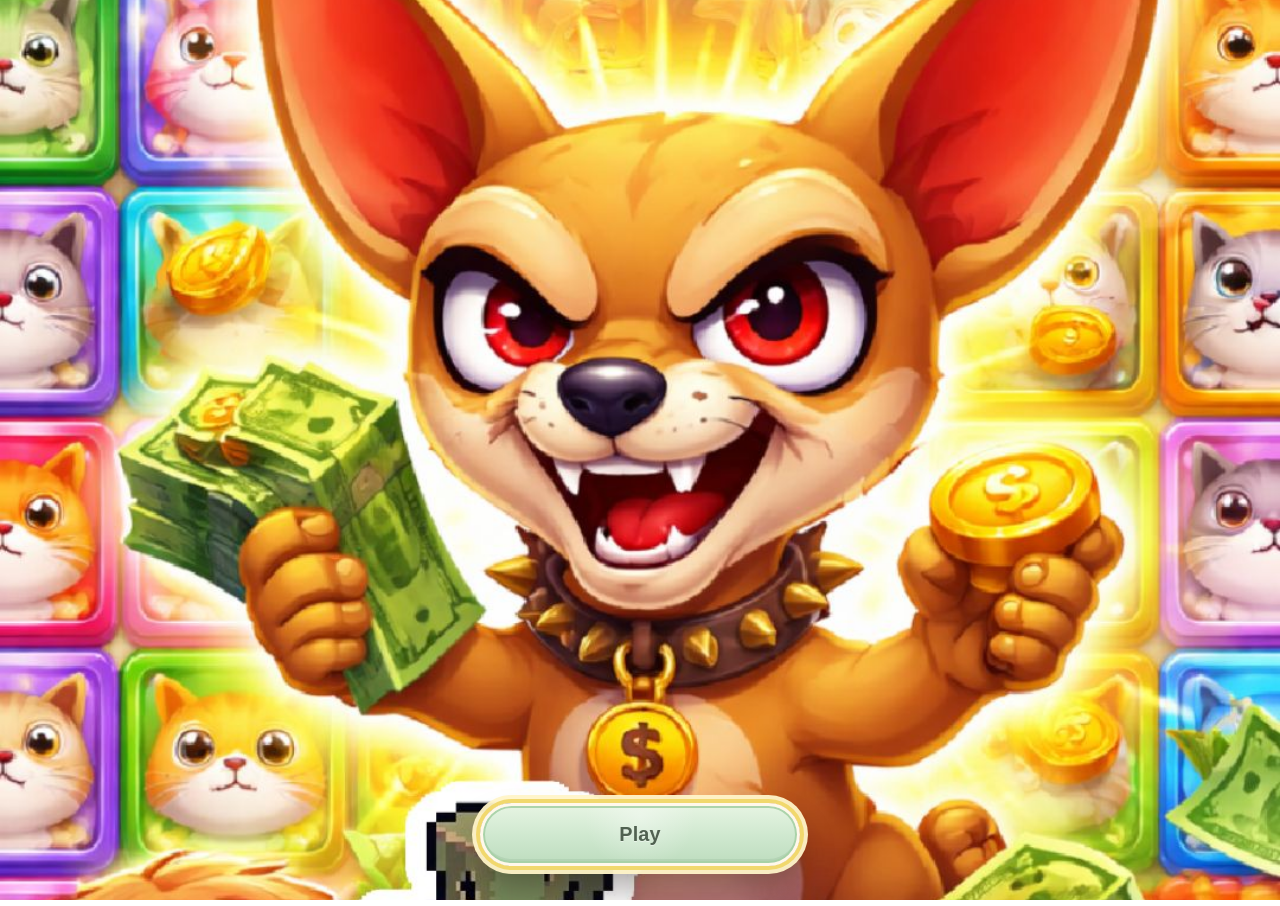
<file: index.html>
<!DOCTYPE html>
<html lang="en">
<head>
  <meta charset="UTF-8" />
  <meta
    name="viewport"
    content="width=device-width, initial-scale=1.0, maximum-scale=1.0, user-scalable=no, viewport-fit=cover"
  />
  <title>Frito Pay</title>
  <link rel="stylesheet" href="styles.css" />
</head>
<body>
  <div class="game">
    <div class="topbar">
      <div class="title-row">
        <div class="title round-title" id="roundLabel">Round 1</div>
        <div class="title-meta">
          <div class="trap-inventory hidden" id="trapInventory"></div>
          <div class="score-display hidden" id="scoreLabel">Score: 0</div>
        </div>
      </div>

      <div class="timer-labels">
        <div id="timerLabel">Time: 6.0s</div>
        <div id="targetLabel">Find all the cats</div>
      </div>

      <div class="progress-shell">
        <div class="progress-fill" id="progressFill"></div>
      </div>
    </div>

    <div class="board-wrap">
      <div class="board" id="board"></div>
      <img class="mole-runner" id="moleRunner" src="images/mole.png" alt="" />
      <div class="timeout-flash" id="timeoutFlash">Time's up</div>

      <div class="overlay-panel home-screen show" id="landingPanel">
        <button class="cta-btn cta-btn-start landing-open-btn" id="playBtn" type="button">Play</button>
      </div>

      <div class="overlay-panel home-screen intro-home-screen" id="introPanel">
        <div class="home-screen-card intro-screen-card">
          <div class="overlay-text" id="startScreenText">
            Frito scattered the cats. Rescue them before time runs out.
          </div>
          <div class="intro-screen-note" id="startTimeNote">You have 8 seconds to find all the cats.</div>
          <button class="cta-btn cta-btn-start" id="startBtn" type="button">Start playing</button>
          <button class="cta-btn cta-btn-start cta-btn-easy" id="easyModeBtn" type="button">Easy mode</button>
          <button class="cache-reset-btn" id="clearCacheBtn" type="button">Clear cache</button>
        </div>
        <div class="landing-language-toggle" id="introLanguageToggle" aria-label="Language toggle">
          <button class="language-toggle-btn active" type="button" data-lang="en">Eng</button>
          <button class="language-toggle-btn" type="button" data-lang="es">Spa</button>
        </div>
      </div>

      <div class="overlay-panel" id="resultPanel">
        <div class="overlay-title" id="resultTitle">Round Over</div>
        <div class="overlay-text" id="resultText"></div>
        <div class="hairball-summary" id="resourceSummary">
          <div class="result-time-bar" id="resultTimeBar" aria-hidden="true">
            <div class="result-time-bar-track">
              <div class="result-time-bar-loss" id="resultTimeBarLoss"></div>
              <div class="result-time-bar-fill" id="resultTimeBarFill"></div>
              <div class="result-time-bar-gain" id="resultTimeBarGain"></div>
              <div class="result-time-bar-value" id="resultTimeBarValue">0 + 0 = 0</div>
            </div>
          </div>
          <div class="result-time-objective" id="timeNote">Resque all the cats in 0 seconds</div>
          <div class="result-bonus-preview hidden" id="roundBonusPanel">
            <div class="result-bonus-title" id="roundBonusTitle">Special Bonus</div>
            <div class="result-bonus-items" id="roundBonusItems" aria-hidden="true"></div>
          </div>
        </div>
        <div class="result-breakdown hidden" id="resultBreakdown"></div>
        <div class="trap-offer-overlay hidden" id="trapOfferOverlay">
          <div class="trap-offer hidden" id="trapOffer">
            <button class="trap-offer-close" id="trapOfferCloseBtn" type="button" aria-label="Close offer">×</button>
            <div class="trap-offer-title">Special Offer</div>
            <img class="trap-offer-seller" id="trapOfferSeller" src="images/racoon.png" alt="" />
            <div class="trap-offer-message hidden" id="trapOfferMessage"></div>
            <div class="trap-offer-note hidden" id="trapOfferNote"></div>
            <div class="trap-offer-summary hidden" id="trapOfferSummary">
              <div class="trap-offer-summary-visual" id="trapOfferSummaryVisual">
                <span class="offer-heart offer-heart-one" aria-hidden="true">❤</span>
                <span class="offer-heart offer-heart-two" aria-hidden="true">❤</span>
                <span class="offer-heart offer-heart-three" aria-hidden="true">❤</span>
                <span class="offer-heart offer-heart-four" aria-hidden="true">❤</span>
                <div class="trap-offer-summary-item" id="trapOfferSummaryItem">
                  <img class="trap-offer-summary-image" id="trapOfferSummaryImage" src="images/trap.png" alt="" />
                </div>
              </div>
              <div class="trap-offer-summary-text" id="trapOfferSummaryText">Trap: 1</div>
            </div>
            <div class="trap-offer-rows" id="trapOfferRows"></div>
            <button class="cta-btn trap-offer-dismiss hidden" id="trapOfferDismissBtn">Oh ok</button>
          </div>
        </div>
        <button class="cta-btn" id="nextBtn">Next Round</button>
        <button class="cta-btn cta-btn-exit hidden" id="exitBtn">Exit</button>
      </div>
    </div>

    <div class="bottombar">
      <div class="stats">
        <button class="bottom-exit-btn hidden" id="bottomExitBtn" type="button">Exit</button>
      </div>
      <div class="bottom-hairball-display" id="bottomHairballDisplay" aria-hidden="true">
        <img class="bottom-hairball-image" src="images/hairball.png" alt="" />
        <span class="bottom-hairball-count" id="bottomHairballCount">0</span>
      </div>
      <button class="mute-toggle hidden" id="muteToggle" type="button" aria-label="Mute">
        🔈
      </button>
      <div class="language-toggle" id="languageToggle" aria-label="Language toggle">
        <button class="language-toggle-btn active" type="button" data-lang="en">Eng</button>
        <button class="language-toggle-btn" type="button" data-lang="es">Spa</button>
      </div>
    </div>
  </div>

  <script src="script.js"></script>
</body>
</html>
</file>
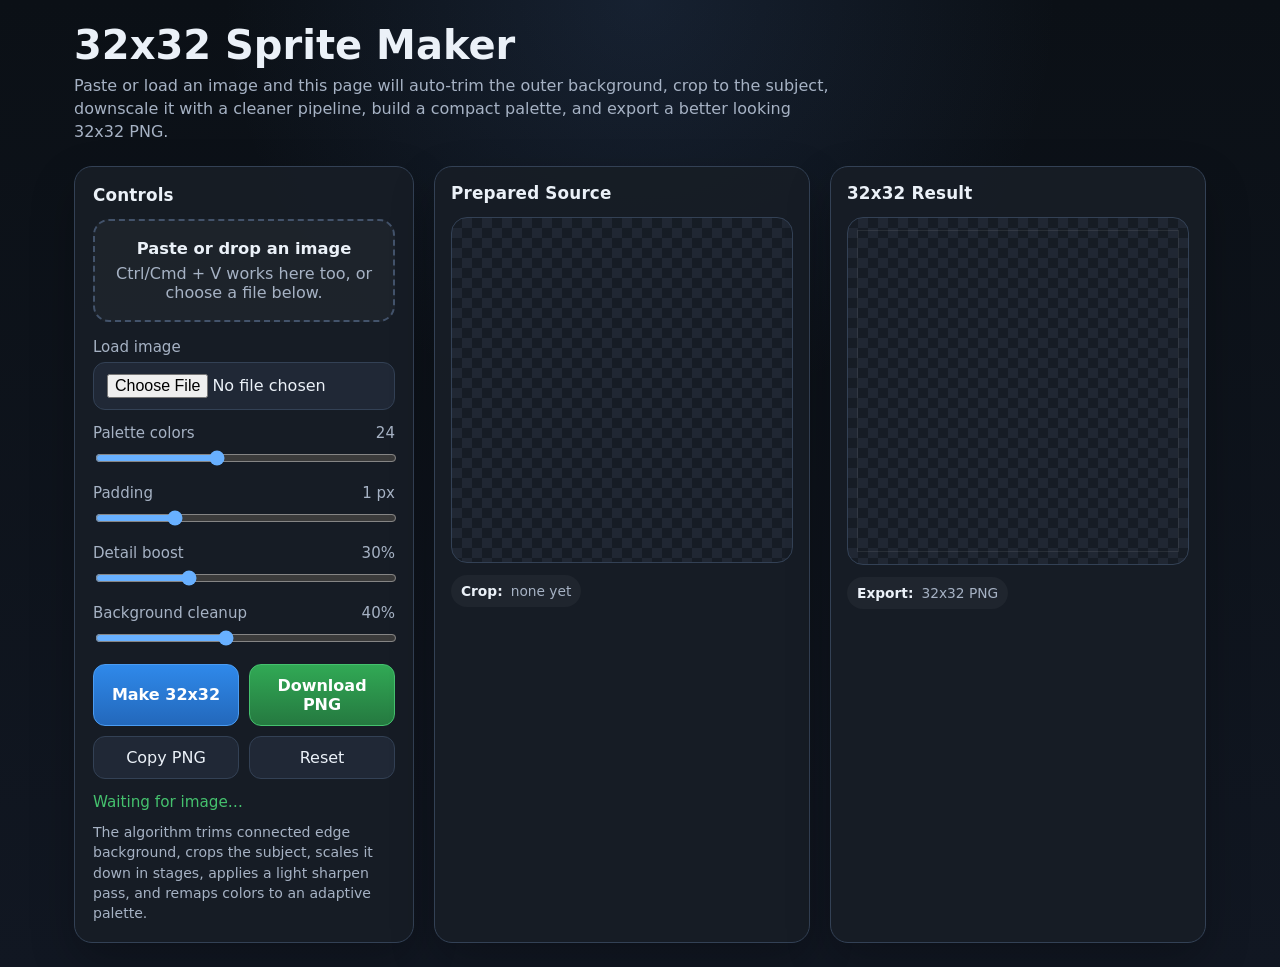
<file: pxedit/index.html>
<!DOCTYPE html>
<html lang="en">
<head>
  <meta charset="UTF-8" />
  <meta name="viewport" content="width=device-width, initial-scale=1.0" />
  <title>32x32 Sprite Maker</title>
  <style>
    :root {
      --bg: #0d1117;
      --panel: #171d26;
      --panel-2: #202836;
      --text: #ebf1f8;
      --muted: #a6b2c4;
      --border: #334155;
      --accent: #68b0ff;
      --good: #45c16e;
      --danger: #ff8f8f;
    }

    * {
      box-sizing: border-box;
    }

    body {
      margin: 0;
      min-height: 100vh;
      font-family: "Segoe UI", system-ui, -apple-system, sans-serif;
      background:
        radial-gradient(circle at top, rgba(82, 122, 189, 0.16), transparent 36%),
        linear-gradient(180deg, #0b1016, #111722);
      color: var(--text);
    }

    .wrap {
      max-width: 1180px;
      margin: 0 auto;
      padding: 24px;
    }

    h1 {
      margin: 0 0 8px;
      font-size: clamp(1.8rem, 4vw, 2.5rem);
      line-height: 1.05;
    }

    .sub {
      margin: 0 0 22px;
      color: var(--muted);
      max-width: 760px;
      line-height: 1.45;
    }

    .layout {
      display: grid;
      grid-template-columns: 340px 1fr;
      gap: 20px;
    }

    .panel,
    .viewer {
      background: rgba(23, 29, 38, 0.94);
      border: 1px solid var(--border);
      border-radius: 18px;
      box-shadow: 0 18px 45px rgba(0, 0, 0, 0.24);
    }

    .panel {
      padding: 18px;
    }

    .viewer-grid {
      display: grid;
      grid-template-columns: repeat(2, minmax(0, 1fr));
      gap: 20px;
    }

    .viewer {
      padding: 16px;
    }

    .viewer h2,
    .panel h2 {
      margin: 0 0 14px;
      font-size: 1.05rem;
      letter-spacing: 0.01em;
    }

    .dropzone {
      border: 2px dashed #43536b;
      border-radius: 16px;
      padding: 18px;
      text-align: center;
      background: rgba(255, 255, 255, 0.03);
      color: var(--muted);
      margin-bottom: 16px;
      transition: border-color 0.15s ease, transform 0.15s ease;
    }

    .dropzone strong {
      color: var(--text);
      display: block;
      font-size: 1.02rem;
      margin-bottom: 6px;
    }

    .dropzone.active {
      border-color: var(--accent);
      transform: translateY(-1px);
    }

    .row {
      margin-bottom: 14px;
    }

    label {
      display: flex;
      justify-content: space-between;
      align-items: center;
      gap: 12px;
      margin-bottom: 6px;
      font-size: 0.94rem;
      color: var(--muted);
    }

    input[type="file"],
    input[type="range"],
    button {
      width: 100%;
    }

    input[type="file"],
    button {
      background: var(--panel-2);
      color: var(--text);
      border: 1px solid var(--border);
      border-radius: 12px;
      padding: 11px 13px;
      font: inherit;
    }

    input[type="range"] {
      accent-color: var(--accent);
    }

    button {
      cursor: pointer;
      transition: transform 0.15s ease, border-color 0.15s ease;
    }

    button:hover {
      border-color: var(--accent);
      transform: translateY(-1px);
    }

    .primary {
      background: linear-gradient(180deg, #2f89ea, #2368bb);
      border-color: #4b9cf2;
      color: white;
      font-weight: 700;
    }

    .good {
      background: linear-gradient(180deg, #31a955, #257940);
      border-color: #45c16e;
      color: white;
      font-weight: 700;
    }

    .btns {
      display: grid;
      grid-template-columns: 1fr 1fr;
      gap: 10px;
    }

    .status {
      min-height: 1.4em;
      margin-top: 14px;
      color: var(--good);
      font-size: 0.95rem;
    }

    .small {
      margin-top: 8px;
      color: var(--muted);
      font-size: 0.88rem;
      line-height: 1.45;
    }

    .canvas-wrap {
      min-height: 338px;
      border: 1px solid var(--border);
      border-radius: 16px;
      overflow: auto;
      padding: 12px;
      display: flex;
      align-items: center;
      justify-content: center;
      background:
        linear-gradient(45deg, #202733 25%, transparent 25%),
        linear-gradient(-45deg, #202733 25%, transparent 25%),
        linear-gradient(45deg, transparent 75%, #202733 75%),
        linear-gradient(-45deg, transparent 75%, #202733 75%);
      background-size: 20px 20px;
      background-position: 0 0, 0 10px, 10px -10px, -10px 0;
    }

    canvas {
      display: block;
      background: transparent;
    }

    #resultCanvas {
      image-rendering: pixelated;
      image-rendering: crisp-edges;
      border: 1px solid rgba(255, 255, 255, 0.08);
    }

    .pill {
      display: inline-flex;
      align-items: center;
      gap: 8px;
      margin-top: 12px;
      padding: 8px 10px;
      border-radius: 999px;
      background: rgba(255, 255, 255, 0.04);
      color: var(--muted);
      font-size: 0.86rem;
    }

    .pill strong {
      color: var(--text);
    }

    @media (max-width: 940px) {
      .layout,
      .viewer-grid {
        grid-template-columns: 1fr;
      }

      .canvas-wrap {
        min-height: 300px;
      }
    }
  </style>
</head>
<body>
  <div class="wrap">
    <h1>32x32 Sprite Maker</h1>
    <p class="sub">
      Paste or load an image and this page will auto-trim the outer background, crop to the subject,
      downscale it with a cleaner pipeline, build a compact palette, and export a better looking 32x32 PNG.
    </p>

    <div class="layout">
      <aside class="panel">
        <h2>Controls</h2>

        <div class="dropzone" id="dropzone">
          <strong>Paste or drop an image</strong>
          Ctrl/Cmd + V works here too, or choose a file below.
        </div>

        <div class="row">
          <label for="fileInput">Load image</label>
          <input type="file" id="fileInput" accept="image/*" />
        </div>

        <div class="row">
          <label for="paletteInput">
            <span>Palette colors</span>
            <span id="paletteVal">24</span>
          </label>
          <input type="range" id="paletteInput" min="8" max="48" step="1" value="24" />
        </div>

        <div class="row">
          <label for="paddingInput">
            <span>Padding</span>
            <span id="paddingVal">1 px</span>
          </label>
          <input type="range" id="paddingInput" min="0" max="4" step="1" value="1" />
        </div>

        <div class="row">
          <label for="boostInput">
            <span>Detail boost</span>
            <span id="boostVal">30%</span>
          </label>
          <input type="range" id="boostInput" min="0" max="100" step="1" value="30" />
        </div>

        <div class="row">
          <label for="cleanupInput">
            <span>Background cleanup</span>
            <span id="cleanupVal">40%</span>
          </label>
          <input type="range" id="cleanupInput" min="10" max="80" step="1" value="40" />
        </div>

        <div class="btns">
          <button id="renderBtn" class="primary">Make 32x32</button>
          <button id="downloadBtn" class="good">Download PNG</button>
        </div>

        <div class="btns" style="margin-top:10px;">
          <button id="copyBtn">Copy PNG</button>
          <button id="resetBtn">Reset</button>
        </div>

        <div class="status" id="status">Waiting for image…</div>
        <div class="small">
          The algorithm trims connected edge background, crops the subject, scales it down in stages,
          applies a light sharpen pass, and remaps colors to an adaptive palette.
        </div>
      </aside>

      <section class="viewer-grid">
        <div class="viewer">
          <h2>Prepared Source</h2>
          <div class="canvas-wrap">
            <canvas id="sourceCanvas" width="320" height="320"></canvas>
          </div>
          <div class="pill" id="sourceInfo"><strong>Crop:</strong> none yet</div>
        </div>

        <div class="viewer">
          <h2>32x32 Result</h2>
          <div class="canvas-wrap">
            <canvas id="resultCanvas" width="320" height="320"></canvas>
          </div>
          <div class="pill" id="resultInfo"><strong>Export:</strong> 32x32 PNG</div>
        </div>
      </section>
    </div>
  </div>

  <script>
    const TARGET_SIZE = 32;
    const PREVIEW_SIZE = 320;

    const fileInput = document.getElementById("fileInput");
    const paletteInput = document.getElementById("paletteInput");
    const paddingInput = document.getElementById("paddingInput");
    const boostInput = document.getElementById("boostInput");
    const cleanupInput = document.getElementById("cleanupInput");

    const paletteVal = document.getElementById("paletteVal");
    const paddingVal = document.getElementById("paddingVal");
    const boostVal = document.getElementById("boostVal");
    const cleanupVal = document.getElementById("cleanupVal");

    const renderBtn = document.getElementById("renderBtn");
    const downloadBtn = document.getElementById("downloadBtn");
    const copyBtn = document.getElementById("copyBtn");
    const resetBtn = document.getElementById("resetBtn");
    const statusEl = document.getElementById("status");
    const dropzone = document.getElementById("dropzone");
    const sourceInfo = document.getElementById("sourceInfo");
    const resultInfo = document.getElementById("resultInfo");

    const sourceCanvas = document.getElementById("sourceCanvas");
    const sourceCtx = sourceCanvas.getContext("2d");
    const resultCanvas = document.getElementById("resultCanvas");
    const resultCtx = resultCanvas.getContext("2d");

    const state = {
      image: null,
      preparedCanvas: null,
      exportCanvas: null
    };

    function clamp(value, min, max) {
      return Math.max(min, Math.min(max, value));
    }

    function setStatus(message, isError = false) {
      statusEl.textContent = message;
      statusEl.style.color = isError ? "var(--danger)" : "var(--good)";
    }

    function clearCanvas(ctx, canvas) {
      ctx.clearRect(0, 0, canvas.width, canvas.height);
    }

    function updateLabels() {
      paletteVal.textContent = paletteInput.value;
      paddingVal.textContent = `${paddingInput.value} px`;
      boostVal.textContent = `${boostInput.value}%`;
      cleanupVal.textContent = `${cleanupInput.value}%`;
    }

    function drawPreviewCanvas(ctx, canvas, source) {
      clearCanvas(ctx, canvas);
      if (!source) return;

      const rect = computeContainRect(
        source.width,
        source.height,
        canvas.width,
        canvas.height,
        8
      );

      ctx.imageSmoothingEnabled = true;
      ctx.imageSmoothingQuality = "high";
      ctx.drawImage(source, rect.x, rect.y, rect.w, rect.h);
    }

    function loadImageFromBlob(blob) {
      if (!blob) return;

      const url = URL.createObjectURL(blob);
      const img = new Image();

      img.onload = () => {
        URL.revokeObjectURL(url);
        state.image = img;
        autoRender();
      };

      img.onerror = () => {
        URL.revokeObjectURL(url);
        setStatus("Could not load image.", true);
      };

      img.src = url;
    }

    function computeContainRect(srcW, srcH, dstW, dstH, padding) {
      const innerW = Math.max(1, dstW - padding * 2);
      const innerH = Math.max(1, dstH - padding * 2);
      const scale = Math.min(innerW / srcW, innerH / srcH);
      const w = srcW * scale;
      const h = srcH * scale;

      return {
        x: (dstW - w) / 2,
        y: (dstH - h) / 2,
        w,
        h
      };
    }

    function sampleBackgroundColor(data, width, height) {
      const points = [
        [0, 0],
        [width - 1, 0],
        [0, height - 1],
        [width - 1, height - 1],
        [Math.floor(width / 2), 0],
        [Math.floor(width / 2), height - 1],
        [0, Math.floor(height / 2)],
        [width - 1, Math.floor(height / 2)]
      ];

      const samples = [];
      for (const [x, y] of points) {
        const index = (y * width + x) * 4;
        samples.push({
          r: data[index],
          g: data[index + 1],
          b: data[index + 2],
          a: data[index + 3]
        });
      }

      const avg = samples.reduce(
        (acc, sample) => {
          acc.r += sample.r;
          acc.g += sample.g;
          acc.b += sample.b;
          acc.a += sample.a;
          return acc;
        },
        { r: 0, g: 0, b: 0, a: 0 }
      );

      return {
        r: avg.r / samples.length,
        g: avg.g / samples.length,
        b: avg.b / samples.length,
        a: avg.a / samples.length
      };
    }

    function colorDistanceSq(r, g, b, ref) {
      const dr = r - ref.r;
      const dg = g - ref.g;
      const db = b - ref.b;
      return dr * dr + dg * dg + db * db;
    }

    function buildBackgroundMask(imageData, width, height, cleanupStrength) {
      const data = imageData.data;
      const bg = sampleBackgroundColor(data, width, height);
      const mask = new Uint8Array(width * height);
      const queue = new Uint32Array(width * height);
      const alphaThreshold = 18;
      const tolerance = 14 + cleanupStrength * 1.1;
      const distanceThresholdSq = tolerance * tolerance;

      let head = 0;
      let tail = 0;

      function isBackgroundIndex(index) {
        const offset = index * 4;
        const alpha = data[offset + 3];
        if (alpha <= alphaThreshold) return true;
        if (Math.abs(alpha - bg.a) > 42) return false;
        return colorDistanceSq(data[offset], data[offset + 1], data[offset + 2], bg) <= distanceThresholdSq;
      }

      function push(index) {
        if (mask[index]) return;
        if (!isBackgroundIndex(index)) return;
        mask[index] = 1;
        queue[tail++] = index;
      }

      for (let x = 0; x < width; x++) {
        push(x);
        push((height - 1) * width + x);
      }

      for (let y = 0; y < height; y++) {
        push(y * width);
        push(y * width + (width - 1));
      }

      while (head < tail) {
        const index = queue[head++];
        const x = index % width;
        const y = Math.floor(index / width);

        if (x > 0) push(index - 1);
        if (x < width - 1) push(index + 1);
        if (y > 0) push(index - width);
        if (y < height - 1) push(index + width);
      }

      return mask;
    }

    function findOpaqueBounds(data, width, height) {
      let minX = width;
      let minY = height;
      let maxX = -1;
      let maxY = -1;

      for (let y = 0; y < height; y++) {
        for (let x = 0; x < width; x++) {
          const alpha = data[(y * width + x) * 4 + 3];
          if (alpha > 18) {
            minX = Math.min(minX, x);
            minY = Math.min(minY, y);
            maxX = Math.max(maxX, x);
            maxY = Math.max(maxY, y);
          }
        }
      }

      if (maxX < minX || maxY < minY) {
        return { x: 0, y: 0, w: width, h: height };
      }

      return {
        x: minX,
        y: minY,
        w: maxX - minX + 1,
        h: maxY - minY + 1
      };
    }

    function prepareSourceCanvas(img) {
      const workCanvas = document.createElement("canvas");
      workCanvas.width = img.width;
      workCanvas.height = img.height;
      const workCtx = workCanvas.getContext("2d", { willReadFrequently: true });

      workCtx.clearRect(0, 0, workCanvas.width, workCanvas.height);
      workCtx.drawImage(img, 0, 0);

      const imageData = workCtx.getImageData(0, 0, workCanvas.width, workCanvas.height);
      const mask = buildBackgroundMask(
        imageData,
        workCanvas.width,
        workCanvas.height,
        parseInt(cleanupInput.value, 10)
      );

      for (let i = 0; i < mask.length; i++) {
        if (mask[i]) {
          imageData.data[i * 4 + 3] = 0;
        }
      }

      workCtx.putImageData(imageData, 0, 0);

      const bounds = findOpaqueBounds(imageData.data, workCanvas.width, workCanvas.height);
      const pad = Math.max(1, Math.round(Math.max(bounds.w, bounds.h) * 0.03));
      const x = Math.max(0, bounds.x - pad);
      const y = Math.max(0, bounds.y - pad);
      const w = Math.min(workCanvas.width - x, bounds.w + pad * 2);
      const h = Math.min(workCanvas.height - y, bounds.h + pad * 2);

      const cropCanvas = document.createElement("canvas");
      cropCanvas.width = w;
      cropCanvas.height = h;
      const cropCtx = cropCanvas.getContext("2d");
      cropCtx.drawImage(workCanvas, x, y, w, h, 0, 0, w, h);

      sourceInfo.innerHTML = `<strong>Crop:</strong> ${w}x${h}`;
      return cropCanvas;
    }

    function renderStageCanvas(source) {
      const stageCanvas = document.createElement("canvas");
      const stageSize = 256;
      stageCanvas.width = stageSize;
      stageCanvas.height = stageSize;
      const stageCtx = stageCanvas.getContext("2d");
      const pad = parseInt(paddingInput.value, 10) * (stageSize / TARGET_SIZE);
      const rect = computeContainRect(source.width, source.height, stageSize, stageSize, pad);

      stageCtx.clearRect(0, 0, stageCanvas.width, stageCanvas.height);
      stageCtx.imageSmoothingEnabled = true;
      stageCtx.imageSmoothingQuality = "high";
      stageCtx.drawImage(source, rect.x, rect.y, rect.w, rect.h);

      return stageCanvas;
    }

    function progressiveDownscale(sourceCanvas, targetSize) {
      let currentCanvas = sourceCanvas;

      while (
        currentCanvas.width / 2 >= targetSize * 1.5 &&
        currentCanvas.height / 2 >= targetSize * 1.5
      ) {
        const nextCanvas = document.createElement("canvas");
        nextCanvas.width = Math.max(targetSize, Math.round(currentCanvas.width / 2));
        nextCanvas.height = Math.max(targetSize, Math.round(currentCanvas.height / 2));

        const nextCtx = nextCanvas.getContext("2d");
        nextCtx.imageSmoothingEnabled = true;
        nextCtx.imageSmoothingQuality = "high";
        nextCtx.drawImage(currentCanvas, 0, 0, nextCanvas.width, nextCanvas.height);
        currentCanvas = nextCanvas;
      }

      const finalCanvas = document.createElement("canvas");
      finalCanvas.width = targetSize;
      finalCanvas.height = targetSize;
      const finalCtx = finalCanvas.getContext("2d", { willReadFrequently: true });
      finalCtx.imageSmoothingEnabled = true;
      finalCtx.imageSmoothingQuality = "high";
      finalCtx.drawImage(currentCanvas, 0, 0, targetSize, targetSize);

      return finalCanvas;
    }

    function boostImage(imageData, width, height, amount) {
      const data = imageData.data;
      const contrast = 1 + amount * 0.18;
      const saturation = 1 + amount * 0.28;
      const brightness = 1 + amount * 0.05;
      const shift = 128 * (1 - contrast);

      for (let i = 0; i < data.length; i += 4) {
        if (data[i + 3] === 0) continue;

        let r = data[i] * brightness;
        let g = data[i + 1] * brightness;
        let b = data[i + 2] * brightness;

        r = r * contrast + shift;
        g = g * contrast + shift;
        b = b * contrast + shift;

        const gray = 0.299 * r + 0.587 * g + 0.114 * b;
        data[i] = clamp(Math.round(gray + (r - gray) * saturation), 0, 255);
        data[i + 1] = clamp(Math.round(gray + (g - gray) * saturation), 0, 255);
        data[i + 2] = clamp(Math.round(gray + (b - gray) * saturation), 0, 255);
      }

      const source = new Uint8ClampedArray(data);
      const sharpen = amount * 0.55;

      for (let y = 1; y < height - 1; y++) {
        for (let x = 1; x < width - 1; x++) {
          const idx = (y * width + x) * 4;
          if (source[idx + 3] === 0) continue;

          for (let c = 0; c < 3; c++) {
            const center = source[idx + c];
            const blur =
              (
                source[idx - 4 + c] +
                source[idx + 4 + c] +
                source[idx - width * 4 + c] +
                source[idx + width * 4 + c] +
                center * 4
              ) / 8;
            data[idx + c] = clamp(Math.round(center + (center - blur) * sharpen), 0, 255);
          }
        }
      }
    }

    function gatherOpaquePixels(imageData) {
      const pixels = [];
      const data = imageData.data;

      for (let i = 0; i < data.length; i += 4) {
        if (data[i + 3] > 14) {
          pixels.push([data[i], data[i + 1], data[i + 2]]);
        }
      }

      return pixels;
    }

    function buildInitialPalette(pixels, paletteSize) {
      const buckets = new Map();

      for (const [r, g, b] of pixels) {
        const key = `${r >> 3},${g >> 3},${b >> 3}`;
        const bucket = buckets.get(key) || { count: 0, r: 0, g: 0, b: 0 };
        bucket.count += 1;
        bucket.r += r;
        bucket.g += g;
        bucket.b += b;
        buckets.set(key, bucket);
      }

      return [...buckets.values()]
        .sort((a, b) => b.count - a.count)
        .slice(0, paletteSize)
        .map(bucket => [
          bucket.r / bucket.count,
          bucket.g / bucket.count,
          bucket.b / bucket.count
        ]);
    }

    function nearestPaletteIndex(color, palette) {
      let bestIndex = 0;
      let bestDistance = Infinity;

      for (let i = 0; i < palette.length; i++) {
        const dr = color[0] - palette[i][0];
        const dg = color[1] - palette[i][1];
        const db = color[2] - palette[i][2];
        const distance = dr * dr + dg * dg + db * db;

        if (distance < bestDistance) {
          bestDistance = distance;
          bestIndex = i;
        }
      }

      return bestIndex;
    }

    function refinePalette(pixels, initialPalette, iterations) {
      let palette = initialPalette.map(color => [...color]);
      if (palette.length === 0) return [[0, 0, 0]];

      for (let step = 0; step < iterations; step++) {
        const sums = palette.map(() => ({ r: 0, g: 0, b: 0, count: 0 }));

        for (const pixel of pixels) {
          const index = nearestPaletteIndex(pixel, palette);
          sums[index].r += pixel[0];
          sums[index].g += pixel[1];
          sums[index].b += pixel[2];
          sums[index].count += 1;
        }

        palette = palette.map((color, index) => {
          const sum = sums[index];
          if (sum.count === 0) return color;
          return [
            sum.r / sum.count,
            sum.g / sum.count,
            sum.b / sum.count
          ];
        });
      }

      return palette;
    }

    function quantizeImage(imageData, paletteSize) {
      const pixels = gatherOpaquePixels(imageData);
      if (pixels.length === 0) return;

      const palette = refinePalette(
        pixels,
        buildInitialPalette(pixels, paletteSize),
        4
      );

      const data = imageData.data;
      for (let i = 0; i < data.length; i += 4) {
        const alpha = data[i + 3];
        if (alpha <= 14) {
          data[i + 3] = 0;
          continue;
        }

        const paletteIndex = nearestPaletteIndex([data[i], data[i + 1], data[i + 2]], palette);
        data[i] = Math.round(palette[paletteIndex][0]);
        data[i + 1] = Math.round(palette[paletteIndex][1]);
        data[i + 2] = Math.round(palette[paletteIndex][2]);
        data[i + 3] = alpha < 140 ? 0 : 255;
      }
    }

    function despeckleImage(imageData, width, height) {
      const data = imageData.data;
      const source = new Uint8ClampedArray(data);

      function pixelOffset(x, y) {
        return (y * width + x) * 4;
      }

      function sameColor(a, b) {
        return (
          source[a] === source[b] &&
          source[a + 1] === source[b + 1] &&
          source[a + 2] === source[b + 2] &&
          source[a + 3] === source[b + 3]
        );
      }

      for (let y = 1; y < height - 1; y++) {
        for (let x = 1; x < width - 1; x++) {
          const center = pixelOffset(x, y);
          if (source[center + 3] === 0) continue;

          const left = pixelOffset(x - 1, y);
          const right = pixelOffset(x + 1, y);
          const up = pixelOffset(x, y - 1);
          const down = pixelOffset(x, y + 1);

          if (sameColor(left, right) && sameColor(left, up) && sameColor(left, down) && !sameColor(center, left)) {
            data[center] = source[left];
            data[center + 1] = source[left + 1];
            data[center + 2] = source[left + 2];
            data[center + 3] = source[left + 3];
          }
        }
      }
    }

    function renderTo32x32(source) {
      const stageCanvas = renderStageCanvas(source);
      const spriteCanvas = progressiveDownscale(stageCanvas, TARGET_SIZE);
      const spriteCtx = spriteCanvas.getContext("2d", { willReadFrequently: true });
      const imageData = spriteCtx.getImageData(0, 0, TARGET_SIZE, TARGET_SIZE);

      boostImage(imageData, TARGET_SIZE, TARGET_SIZE, parseInt(boostInput.value, 10) / 100);
      quantizeImage(imageData, parseInt(paletteInput.value, 10));
      despeckleImage(imageData, TARGET_SIZE, TARGET_SIZE);
      spriteCtx.putImageData(imageData, 0, 0);

      return spriteCanvas;
    }

    function drawResultPreview(exportCanvas) {
      resultCanvas.width = PREVIEW_SIZE;
      resultCanvas.height = PREVIEW_SIZE;
      clearCanvas(resultCtx, resultCanvas);
      resultCtx.imageSmoothingEnabled = false;
      resultCtx.drawImage(exportCanvas, 0, 0, PREVIEW_SIZE, PREVIEW_SIZE);
    }

    function autoRender() {
      if (!state.image) {
        setStatus("Paste or load an image first.", true);
        return;
      }

      const prepared = prepareSourceCanvas(state.image);
      const sprite = renderTo32x32(prepared);

      state.preparedCanvas = prepared;
      state.exportCanvas = sprite;

      drawPreviewCanvas(sourceCtx, sourceCanvas, prepared);
      drawResultPreview(sprite);

      resultInfo.innerHTML = `<strong>Export:</strong> 32x32 PNG, ${paletteInput.value} colors`;
      setStatus(`Built 32x32 sprite from ${state.image.width}x${state.image.height}`);
    }

    function downloadResult() {
      if (!state.exportCanvas) {
        setStatus("Nothing to download yet.", true);
        return;
      }

      const a = document.createElement("a");
      a.href = state.exportCanvas.toDataURL("image/png");
      a.download = "sprite-32x32.png";
      a.click();
      setStatus("PNG downloaded.");
    }

    async function copyResult() {
      if (!state.exportCanvas) {
        setStatus("Nothing to copy yet.", true);
        return;
      }

      try {
        const blob = await new Promise(resolve => state.exportCanvas.toBlob(resolve, "image/png"));
        await navigator.clipboard.write([new ClipboardItem({ "image/png": blob })]);
        setStatus("PNG copied to clipboard.");
      } catch (error) {
        setStatus("Clipboard copy failed in this browser.", true);
      }
    }

    function resetApp() {
      state.image = null;
      state.preparedCanvas = null;
      state.exportCanvas = null;
      fileInput.value = "";
      paletteInput.value = 24;
      paddingInput.value = 1;
      boostInput.value = 30;
      cleanupInput.value = 40;
      updateLabels();
      clearCanvas(sourceCtx, sourceCanvas);
      clearCanvas(resultCtx, resultCanvas);
      sourceInfo.innerHTML = "<strong>Crop:</strong> none yet";
      resultInfo.innerHTML = "<strong>Export:</strong> 32x32 PNG";
      setStatus("Waiting for image…");
    }

    fileInput.addEventListener("change", event => {
      const file = event.target.files?.[0];
      if (file) loadImageFromBlob(file);
    });

    document.addEventListener("paste", event => {
      const items = event.clipboardData?.items || [];
      for (const item of items) {
        if (item.type.startsWith("image/")) {
          loadImageFromBlob(item.getAsFile());
          return;
        }
      }
      setStatus("Clipboard does not contain an image.", true);
    });

    ["dragenter", "dragover"].forEach(type => {
      dropzone.addEventListener(type, event => {
        event.preventDefault();
        dropzone.classList.add("active");
      });
    });

    ["dragleave", "drop"].forEach(type => {
      dropzone.addEventListener(type, event => {
        event.preventDefault();
        dropzone.classList.remove("active");
      });
    });

    dropzone.addEventListener("drop", event => {
      const file = event.dataTransfer?.files?.[0];
      if (file && file.type.startsWith("image/")) {
        loadImageFromBlob(file);
      } else {
        setStatus("Dropped file is not an image.", true);
      }
    });

    renderBtn.addEventListener("click", autoRender);
    downloadBtn.addEventListener("click", downloadResult);
    copyBtn.addEventListener("click", copyResult);
    resetBtn.addEventListener("click", resetApp);

    [paletteInput, paddingInput, boostInput, cleanupInput].forEach(input => {
      input.addEventListener("input", () => {
        updateLabels();
        if (state.image) autoRender();
      });
    });

    updateLabels();
    resetApp();
  </script>
</body>
</html>
</file>
<file: styles.css>
:root {
  --bg: #fff5df;
  --panel: rgba(255, 246, 226, 0.93);
  --panel-border: rgba(243, 181, 80, 0.52);
  --text: #654031;
  --text-strong: #4b271b;
  --good: #c8f0b8;
  --good-border: #78c86b;
  --bad: #ffd0d6;
  --bad-border: #ef8ca0;
  --tile: #ffe9a9;
  --tile-border: #d8ae53;
  --shadow: rgba(118, 59, 26, 0.2);
  --yellow: #ffd93f;
  --yellow-border: #f3b51f;
  --progress-shell: #f2d8c7;
  --progress-fill: linear-gradient(90deg, #ff9e43, #ffd85d);
  --surface-mint: linear-gradient(180deg, #ddffb9, #9de48a);
  --surface-mint-border: #6ac05b;
  --surface-peach: linear-gradient(180deg, #ffdcb3, #ffb06b);
  --surface-peach-border: #ef8840;
  --surface-cream: linear-gradient(180deg, #fff7d6, #ffdca1);
  --surface-cream-border: #efbd61;
  --surface-gold: linear-gradient(180deg, #fff28a, #ffc93f);
  --surface-gold-border: #eeaf1f;
  --surface-lilac: linear-gradient(180deg, #dff2ff 0%, #a9dcff 45%, #7fc1ff 100%);
  --surface-lilac-border: #4d9fe6;
  --surface-rose: linear-gradient(180deg, #ffd7e0, #ff9bbb);
  --surface-rose-border: #ef6994;
}

* {
  box-sizing: border-box;
  -webkit-tap-highlight-color: transparent;
  user-select: none;
}

html,
body {
  margin: 0;
  height: 100%;
  font-family: Arial, Helvetica, sans-serif;
  background:
    radial-gradient(circle at top, #fff7cb 0%, #ffe1a3 20%, #9dd8ff 64%, #5aa8ff 100%);
  color: var(--text);
  overflow: hidden;
  overscroll-behavior: none;
  touch-action: manipulation;
}

body {
  display: flex;
  justify-content: center;
  align-items: stretch;
}

.game {
  width: 100%;
  max-width: 520px;
  height: 100dvh;
  display: grid;
  grid-template-rows: auto 1fr auto;
  padding: 12px;
  gap: 10px;
  position: relative;
  touch-action: manipulation;
}

.topbar,
.bottombar,
.overlay-panel {
  background: var(--panel);
  border: 2px solid var(--panel-border);
  border-radius: 18px;
  box-shadow: 0 8px 24px var(--shadow);
}

.topbar {
  padding: 12px;
}

.title-row {
  display: flex;
  justify-content: space-between;
  align-items: center;
  gap: 10px;
  margin-bottom: 10px;
}

.title {
  font-size: 1.38rem;
  font-weight: 800;
  letter-spacing: 0.02em;
}

.round-title {
  color: var(--text-strong);
}

.title-meta {
  display: flex;
  flex-direction: row;
  align-items: center;
  gap: 8px;
}

.score-display {
  --unlock-pop-transform: none;
  padding: 5px 10px;
  border-radius: 999px;
  background: linear-gradient(180deg, #fff2b2, #f5d56d);
  border: 2px solid #e8c45a;
  box-shadow:
    0 8px 14px rgba(120, 97, 108, 0.14),
    inset 0 -2px 0 rgba(190, 152, 50, 0.18);
  color: #70531a;
  font-size: 0.84rem;
  font-weight: 900;
  letter-spacing: 0.04em;
  white-space: nowrap;
}

.score-display.hidden {
  display: none;
}

.trap-inventory {
  display: flex;
  align-items: center;
  justify-content: flex-end;
  gap: 6px;
  min-height: 34px;
  max-width: 150px;
  flex-wrap: wrap;
}

.trap-inventory.hidden {
  display: none;
}

.trap-inventory-item {
  width: 30px;
  height: 30px;
  border-radius: 999px;
  border: 2px solid rgba(232, 196, 90, 0.9);
  background: linear-gradient(180deg, rgba(255, 247, 210, 0.95), rgba(244, 221, 143, 0.94));
  box-shadow:
    0 6px 12px rgba(120, 97, 108, 0.14),
    inset 0 -2px 0 rgba(190, 152, 50, 0.18);
  padding: 3px;
}

.trap-inventory-item img {
  width: 100%;
  height: 100%;
  object-fit: contain;
  display: block;
}

.timer-labels {
  display: flex;
  justify-content: space-between;
  align-items: center;
  font-size: 1.08rem;
  font-weight: 700;
  margin-bottom: 6px;
  gap: 10px;
}

#timerLabel,
#targetLabel {
  color: var(--text-strong);
}

.progress-shell {
  width: 100%;
  height: 42px;
  border-radius: 999px;
  overflow: hidden;
  background:
    linear-gradient(180deg, rgba(214, 193, 200, 0.78), rgba(232, 223, 221, 0.96));
  border: 3px solid rgba(202, 171, 182, 0.78);
  box-shadow:
    inset 0 2px 0 rgba(255, 255, 255, 0.46),
    inset 0 -3px 0 rgba(170, 142, 154, 0.18);
  position: relative;
}

.progress-fill {
  position: relative;
  height: 100%;
  width: 100%;
  background: #ef8f4a;
  transition: width 0.08s linear;
  box-shadow: inset 0 -3px 0 rgba(163, 88, 40, 0.22);
}

.progress-fill::before {
  content: "";
  position: absolute;
  top: 3px;
  bottom: 3px;
  right: 5px;
  width: 10px;
  border-radius: 999px;
  background: rgba(255, 231, 197, 0.32);
  opacity: 0.4;
  animation: timerTicker 0.7s steps(2, end) infinite;
}

.progress-fill::after {
  content: "";
  position: absolute;
  top: 0;
  right: 0;
  width: 0;
  height: 100%;
  border-right: 3px solid rgba(138, 69, 30, 0.84);
}

.progress-fill.low-time {
  background: #d94a4a;
  box-shadow: inset 0 -3px 0 rgba(117, 32, 32, 0.26);
  animation: timerPulse 0.72s ease-in-out infinite;
}

.progress-fill.low-time::after {
  border-right-color: rgba(107, 18, 18, 0.92);
}

.board-wrap {
  position: relative;
  min-height: 0;
  display: flex;
  align-items: center;
  justify-content: center;
  touch-action: manipulation;
}

.mole-runner {
  position: absolute;
  left: 0;
  bottom: 0;
  width: var(--mole-size, 72px);
  height: auto;
  display: block;
  opacity: 0;
  transform: translate(-150%, 26px) rotate(-3deg);
  transform-origin: center bottom;
  pointer-events: none !important;
  touch-action: none;
  -webkit-user-drag: none;
  user-select: none;
  z-index: 8;
  filter: drop-shadow(0 12px 18px rgba(0, 0, 0, 0.34));
  transition: opacity 0.25s ease;
}

.mole-runner.show {
  opacity: 1;
}

.mole-runner.attackable,
.mole-runner.tappable {
  pointer-events: auto !important;
  touch-action: manipulation;
}

.mole-runner.entering {
  transition:
    transform 0.22s ease-out,
    opacity 0.14s ease-out;
}

.mole-runner.shaking {
  animation: moleRunnerShake 0.18s linear infinite;
}

.mole-runner.exiting {
  transition:
    transform 0.22s ease-in,
    opacity 0.18s ease-in;
}

.mole-runner.hit {
  animation: moleRunnerHitImpact 0.25s ease forwards;
}

.mole-runner.hit-exit {
  animation: moleRunnerHitExit 0.2s ease forwards;
}

.mole-dirt-burst {
  position: absolute;
  width: var(--mole-dirt-size, 42px);
  height: calc(var(--mole-dirt-size, 42px) * 0.5);
  pointer-events: none;
  z-index: 6;
  transform: translate(-50%, 0);
}

.mole-dirt-piece {
  position: absolute;
  left: 50%;
  bottom: 0;
  width: var(--dirt-size, 8px);
  height: calc(var(--dirt-size, 8px) * 0.72);
  margin-left: calc(var(--dirt-size, 8px) * -0.5);
  border-radius: 999px;
  background:
    radial-gradient(circle at 35% 35%, rgba(196, 155, 108, 0.96) 0%, rgba(145, 101, 63, 0.95) 62%, rgba(99, 62, 35, 0.96) 100%);
  box-shadow: 0 1px 0 rgba(241, 214, 184, 0.22);
  opacity: 0;
}

.mole-dirt-burst-in .mole-dirt-piece {
  animation: moleDirtBurstIn 0.42s ease-out forwards;
  animation-delay: var(--dirt-delay, 0ms);
}

.mole-dirt-burst-out .mole-dirt-piece {
  animation: moleDirtBurstOut 0.42s ease-out forwards;
  animation-delay: var(--dirt-delay, 0ms);
}

.timeout-flash {
  position: absolute;
  inset: 50% 18px auto;
  transform: translateY(-50%) scale(0.92);
  display: none;
  align-items: center;
  justify-content: center;
  padding: 16px 20px;
  border-radius: 18px;
  background: rgba(246, 221, 227, 0.96);
  border: 2px solid rgba(224, 177, 190, 0.88);
  box-shadow: 0 16px 36px rgba(120, 97, 108, 0.22);
  font-size: clamp(1.4rem, 5vw, 2rem);
  font-weight: 800;
  letter-spacing: 0.03em;
  color: var(--text-strong);
  z-index: 9;
  pointer-events: none;
}

.timeout-flash.show {
  display: flex;
  animation: timeoutFlash 1.5s ease forwards;
}

.board {
  width: 100%;
  height: 100%;
  display: grid;
  position: relative;
  grid-template-columns: repeat(var(--board-cols, 4), 1fr);
  grid-template-rows: repeat(var(--board-rows, 6), 1fr);
  gap: var(--board-gap, 8px);
  padding: 4px;
  align-content: center;
  z-index: 2;
  touch-action: manipulation;
}

.tile {
  position: relative;
  overflow: hidden;
  padding: 0;
  border: 2px solid var(--tile-stroke, var(--tile-border));
  background: var(--tile-fill, var(--tile));
  border-radius: var(--tile-radius, 16px);
  box-shadow: inset 0 -3px 0 rgba(156, 129, 108, 0.2);
  display: flex;
  align-items: center;
  justify-content: center;
  font-size: var(--tile-font-size, clamp(2.1rem, 7.4vw, 3rem));
  line-height: 1;
  appearance: none;
  -webkit-appearance: none;
  cursor: pointer;
  touch-action: manipulation;
  transition:
    transform 0.08s ease,
    background 0.18s ease,
    border-color 0.18s ease;
}

.tile.bonus-urgent::before {
  content: "";
  position: absolute;
  inset: 16%;
  border-radius: 999px;
  background:
    radial-gradient(circle, rgba(255, 239, 188, 0.92) 0%, rgba(249, 214, 176, 0.66) 38%, rgba(249, 214, 176, 0) 72%);
  filter: blur(4px);
  animation: bonusUrgentPulse 0.95s ease-in-out infinite;
  pointer-events: none;
}

.tile:active {
  transform: scale(0.96);
}

.tile.selected {
  background: var(--yellow);
  border-color: var(--yellow-border);
  box-shadow:
    inset 0 -3px 0 rgba(181, 141, 28, 0.24),
    0 0 0 1px rgba(255, 245, 188, 0.7);
}

.tile.locked {
  cursor: default;
  pointer-events: none;
}

.tile.good {
  background: var(--good);
  border-color: var(--good-border);
  animation: popGood 0.35s ease;
}

.tile.bad {
  background: var(--bad);
  border-color: var(--bad-border);
  animation: shakeBad 0.28s ease;
}

.tile.missed {
  background: #f4dbe0;
  border-color: var(--bad-border);
}

.tile.mole-hit-flash {
  position: relative;
}

.tile.mole-hit-flash::after {
  content: "";
  position: absolute;
  inset: 0;
  border-radius: inherit;
  background: rgba(220, 48, 48, 0.5);
  pointer-events: none;
  animation: moleHitFlash 0.22s ease-out forwards;
}

.tile.mole-shake {
  animation: moleTileShake 0.2s ease-in-out;
}

.tile.mole-stolen {
  transform: scale(0.94);
  animation: moleTileFade 0.32s ease-out forwards;
}

.tile.mole-stolen::after {
  content: "";
  position: absolute;
  inset: -8%;
  z-index: 2;
  border-radius: inherit;
  background:
    radial-gradient(circle at 50% 52%, rgba(98, 62, 28, 0.18) 0%, rgba(98, 62, 28, 0) 58%),
    url("svg/dirt_stain.svg") center / 122% 122% no-repeat;
  opacity: 0;
  pointer-events: none;
  animation: moleTileStainIn 0.32s ease-out forwards;
}

.tile.mole-stolen .emoji,
.tile.mole-stolen .tile-asset {
  opacity: 0.72;
  filter: grayscale(0.02) saturate(0.9);
}

.mole-stink {
  position: absolute;
  right: 2px;
  bottom: 4px;
  font-size: 1rem;
  pointer-events: none;
  z-index: 3;
  animation: moleStinkRise 0.9s ease-out forwards;
}

.tile-trap-effect {
  position: absolute;
  inset: 12%;
  display: flex;
  align-items: center;
  justify-content: center;
  pointer-events: none;
  z-index: 3;
}

.tile-trap-effect img {
  width: 86%;
  height: 86%;
  object-fit: contain;
  filter: drop-shadow(0 8px 10px rgba(35, 20, 12, 0.28));
}

.tile-trap-effect.success img {
  animation: trapTileSave 0.42s ease-out forwards;
}

.tile-trap-effect.fail img {
  animation: trapTileFail 0.42s ease-out forwards;
}

.tile.nullified {
  background: #e7e0e4;
  border-color: #c7b9c1;
  animation: popNull 0.3s ease;
}

.tile .emoji {
  position: relative;
  z-index: 1;
  display: flex;
  align-items: center;
  justify-content: center;
  width: 100%;
  height: 100%;
  padding-top: 3px;
  line-height: 1;
  transform: scale(1.36);
  transition: opacity 0.32s ease-out, filter 0.32s ease-out;
}

.tile-asset {
  position: relative;
  z-index: 1;
  display: block;
  max-width: 72%;
  max-height: 72%;
  object-fit: contain;
  pointer-events: none;
  transition: opacity 0.32s ease-out, filter 0.32s ease-out;
}

.tile-asset-bonus {
  width: 74%;
  height: 74%;
  filter: drop-shadow(0 4px 8px rgba(0, 0, 0, 0.18));
}

.tile-asset-cassette {
  width: 72%;
  height: 72%;
  filter: drop-shadow(0 4px 8px rgba(0, 0, 0, 0.2));
}

.tile.bonus-urgent .tile-asset {
  filter:
    drop-shadow(0 0 10px rgba(255, 232, 131, 0.95))
    drop-shadow(0 0 18px rgba(255, 193, 77, 0.72))
    drop-shadow(0 4px 8px rgba(0, 0, 0, 0.2));
  animation: cassetteGlowPulse 0.95s ease-in-out infinite;
}

.tile.bonus-urgent .emoji {
  filter:
    drop-shadow(0 0 10px rgba(255, 232, 131, 0.95))
    drop-shadow(0 0 18px rgba(255, 193, 77, 0.72))
    drop-shadow(0 4px 8px rgba(0, 0, 0, 0.18));
  animation: cassetteGlowPulse 0.95s ease-in-out infinite;
}

.fanfare {
  position: absolute;
  left: 50%;
  top: 22%;
  width: 88%;
  height: 58%;
  pointer-events: none;
  transform: translateX(-50%);
}

.fanfare-piece {
  position: absolute;
  width: 9px;
  height: 16px;
  border-radius: 999px;
  opacity: 0;
  transform-origin: center center;
  animation: confettiBurst 0.78s ease-out forwards;
}

.fanfare-piece:nth-child(1) {
  left: 48%;
  top: 26%;
  background: #ff6d8e;
  animation-delay: 0s;
  --confetti-x: -28px;
  --confetti-y: -30px;
  --confetti-rotate: -28deg;
}

.fanfare-piece:nth-child(2) {
  left: 50%;
  top: 22%;
  background: #ffd448;
  animation-delay: 0.02s;
  --confetti-x: -10px;
  --confetti-y: -38px;
  --confetti-rotate: 22deg;
}

.fanfare-piece:nth-child(3) {
  left: 52%;
  top: 26%;
  background: #59d97d;
  animation-delay: 0.04s;
  --confetti-x: 12px;
  --confetti-y: -34px;
  --confetti-rotate: 36deg;
}

.fanfare-piece:nth-child(4) {
  left: 43%;
  top: 36%;
  background: #4fc3ff;
  animation-delay: 0.01s;
  --confetti-x: -34px;
  --confetti-y: -10px;
  --confetti-rotate: -42deg;
}

.fanfare-piece:nth-child(5) {
  left: 57%;
  top: 34%;
  background: #ff9556;
  animation-delay: 0.03s;
  --confetti-x: 34px;
  --confetti-y: -12px;
  --confetti-rotate: 48deg;
}

.fanfare-piece:nth-child(6) {
  left: 45%;
  top: 18%;
  background: #c887ff;
  animation-delay: 0.05s;
  --confetti-x: -20px;
  --confetti-y: -44px;
  --confetti-rotate: -18deg;
}

.fanfare-piece:nth-child(7) {
  left: 55%;
  top: 18%;
  background: #fff29a;
  animation-delay: 0.06s;
  --confetti-x: 20px;
  --confetti-y: -42px;
  --confetti-rotate: 14deg;
}

.fanfare-piece:nth-child(8) {
  left: 40%;
  top: 30%;
  background: #ff7ab7;
  animation-delay: 0.02s;
  --confetti-x: -24px;
  --confetti-y: -22px;
  --confetti-rotate: -54deg;
}

.fanfare-piece:nth-child(9) {
  left: 60%;
  top: 30%;
  background: #7ae0ff;
  animation-delay: 0.04s;
  --confetti-x: 24px;
  --confetti-y: -24px;
  --confetti-rotate: 54deg;
}

.null-mark {
  position: absolute;
  inset: 0;
  display: flex;
  align-items: center;
  justify-content: center;
  pointer-events: none;
  font-size: 1.2rem;
  animation: nullFade 0.8s ease forwards;
}

.bottombar {
  position: relative;
  z-index: 12;
  padding: 6px 10px;
  display: grid;
  gap: 0;
}

.stats {
  display: flex;
  justify-content: flex-start;
  align-items: center;
  gap: 10px;
  font-size: 1rem;
  flex-wrap: wrap;
  min-height: 34px;
  padding-right: 168px;
}

.bottom-hairball-display {
  position: absolute;
  top: 50%;
  left: 50%;
  transform: translate(-50%, -50%);
  display: inline-flex;
  align-items: center;
  justify-content: center;
  gap: 8px;
  min-width: 0;
  padding: 0;
  pointer-events: none;
}

.bottom-hairball-image {
  width: 30px;
  height: 30px;
  object-fit: contain;
  filter: drop-shadow(0 3px 6px rgba(0, 0, 0, 0.16));
}

.bottom-hairball-count {
  color: #6a533f;
  font-size: 1rem;
  font-weight: 900;
  line-height: 1;
}

.language-toggle {
  position: absolute;
  top: 50%;
  right: 12px;
  transform: translateY(-50%);
  display: inline-flex;
  align-items: center;
  gap: 6px;
}

.bottom-exit-btn {
  --unlock-pop-transform: none;
  border: 0;
  border-radius: 999px;
  background: var(--surface-mint);
  color: #4c6251;
  font-size: 0.92rem;
  font-weight: 800;
  padding: 10px 18px;
  min-width: 94px;
  box-shadow:
    0 8px 18px rgba(120, 97, 108, 0.2),
    inset 0 -3px 0 rgba(108, 143, 113, 0.18);
  cursor: pointer;
  touch-action: manipulation;
}

.bottom-exit-btn.hidden {
  display: none;
}

.mute-toggle {
  --unlock-pop-transform: translateY(-50%);
  position: absolute;
  top: 50%;
  right: 138px;
  transform: var(--unlock-pop-transform);
  border: 2px solid rgba(221, 198, 181, 0.9);
  border-radius: 999px;
  background: rgba(255, 252, 249, 0.82);
  color: var(--text);
  font-size: 0.98rem;
  font-weight: 800;
  width: 38px;
  height: 34px;
  display: inline-flex;
  align-items: center;
  justify-content: center;
  cursor: pointer;
  touch-action: manipulation;
}

.mute-toggle.hidden {
  display: none;
}

.ui-unlock-pop {
  animation: uiUnlockPop 0.78s cubic-bezier(0.22, 0.9, 0.2, 1.12);
  transform-origin: center center;
  will-change: transform, opacity;
}

.language-toggle-btn {
  border: 2px solid rgba(221, 198, 181, 0.9);
  border-radius: 999px;
  background: rgba(255, 252, 249, 0.82);
  color: var(--text);
  font-size: 0.84rem;
  font-weight: 800;
  padding: 6px 10px;
  line-height: 1;
  cursor: pointer;
  touch-action: manipulation;
}

.language-toggle-btn.active {
  background: var(--surface-peach);
  color: #6e5342;
  border-color: var(--surface-peach-border);
  box-shadow: inset 0 -2px 0 rgba(186, 142, 115, 0.18);
}

.overlay-panel {
  position: absolute;
  inset: 16px;
  background: rgba(255, 248, 245, 0.72);
  display: none;
  flex-direction: column;
  justify-content: center;
  align-items: center;
  text-align: center;
  padding: 24px;
  z-index: 10;
}

#resultPanel {
  position: fixed;
  inset: 0;
  background:
    radial-gradient(circle at top, rgba(255, 247, 215, 0.88), rgba(255, 247, 215, 0) 34%),
    linear-gradient(180deg, #fff7ee 0%, #f6e3eb 48%, #e7e6f4 100%);
  border: 0;
  border-radius: 0;
  box-shadow: inset 0 -6px 0 rgba(189, 170, 198, 0.28);
  overflow: hidden;
  overflow-y: auto;
  justify-content: flex-start;
  padding:
    max(18px, env(safe-area-inset-top))
    18px
    calc(max(18px, env(safe-area-inset-bottom)) + 86px)
    18px;
}

#resultPanel.offer-modal-active {
  z-index: 30;
}

#resultPanel::before,
#resultPanel::after {
  content: "";
  position: absolute;
  inset: -14%;
  pointer-events: none;
}

#resultPanel::before {
  background:
    radial-gradient(circle at 18% 24%, rgba(255, 255, 255, 0.34) 0, rgba(255, 255, 255, 0) 22%),
    radial-gradient(circle at 78% 20%, rgba(248, 226, 173, 0.32) 0, rgba(248, 226, 173, 0) 20%),
    radial-gradient(circle at 50% 80%, rgba(238, 202, 220, 0.28) 0, rgba(238, 202, 220, 0) 22%);
  animation: resultCandyGlow 4.6s ease-in-out infinite alternate;
}

#resultPanel::after {
  background: linear-gradient(120deg, rgba(255, 255, 255, 0) 30%, rgba(255, 255, 255, 0.22) 50%, rgba(255, 255, 255, 0) 70%);
  transform: translateX(-42%) rotate(10deg);
  animation: resultCandySweep 3.8s ease-in-out infinite;
}

#resultPanel > * {
  position: relative;
  z-index: 1;
}

#resultPanel .overlay-text,
#resultPanel .hairball-summary,
#resultPanel #nextBtn,
#resultPanel #exitBtn {
  width: min(100%, 360px);
}

#resultPanel .overlay-title {
  display: inline-block;
  padding: 10px 22px 12px;
  margin: 6px 0 14px;
  border-radius: 22px;
  border: 4px solid #f3deb0;
  background: var(--surface-gold);
  box-shadow:
    0 10px 20px rgba(120, 97, 108, 0.2),
    inset 0 -4px 0 rgba(185, 157, 101, 0.2);
  color: #6c5640;
  font-size: clamp(2.25rem, 8vw, 3rem);
  line-height: 1;
  letter-spacing: 0.02em;
  text-shadow:
    0 2px 0 rgba(255, 249, 236, 0.8),
    0 0 10px rgba(255, 255, 255, 0.24);
}

#resultPanel .overlay-title.perfect-fireworks {
  position: relative;
  overflow: visible;
  border-color: #f5de8f;
  background:
    radial-gradient(circle at 50% 22%, rgba(255, 255, 255, 0.42), rgba(255, 255, 255, 0) 38%),
    linear-gradient(180deg, #ffefb8 0%, #f7dea3 100%);
  animation: perfectRescueGlow 1.85s ease-in-out infinite;
  box-shadow:
    0 12px 26px rgba(120, 97, 108, 0.22),
    0 0 0 5px rgba(255, 238, 168, 0.42),
    inset 0 -4px 0 rgba(185, 157, 101, 0.2);
  text-shadow:
    0 2px 0 rgba(255, 249, 236, 0.84),
    0 0 12px rgba(255, 255, 255, 0.4),
    0 0 20px rgba(255, 180, 118, 0.28);
}

#resultPanel .overlay-title.perfect-fireworks::before,
#resultPanel .overlay-title.perfect-fireworks::after {
  display: none;
}

.overlay-panel.home-screen {
  position: fixed;
  inset: 0;
  background: url("images/start_screen.jpg") center / cover no-repeat;
  border: 0;
  border-radius: 0;
  box-shadow: none;
  justify-content: center;
  align-items: center;
  padding: 0;
  text-align: center;
  overflow: hidden;
  pointer-events: auto;
}

.overlay-panel.home-screen::before {
  display: none;
}

.overlay-panel.show {
  display: flex;
}

.overlay-title {
  font-size: 2rem;
  font-weight: 800;
  margin-bottom: 10px;
}

.overlay-text {
  font-size: 1.05rem;
  line-height: 1.5;
  margin-bottom: 18px;
  max-width: 320px;
}

#resultPanel .overlay-text {
  color: #6b5967;
  font-size: 1.12rem;
  font-weight: 800;
  margin-bottom: 12px;
}

#resultPanel .overlay-text.game-over-text {
  font-size: 1.3rem;
  line-height: 1.55;
  display: grid;
  gap: 6px;
}

.result-free-hairball {
  margin-top: 6px;
  color: #b07918;
  font-size: 1rem;
  font-weight: 900;
}

.game-over-line {
  opacity: 0;
  transform: scale(1.18) translateY(8px);
  animation: gameOverLineSlap 0.42s cubic-bezier(0.2, 0.9, 0.22, 1.18) forwards;
  animation-delay: var(--line-delay, 0ms);
}

.game-over-line-score {
  margin-top: 2px;
  margin-bottom: 4px;
}

.result-breakdown {
  width: min(100%, 360px);
  display: grid;
  gap: 8px;
  margin: 0 0 14px;
  padding: 12px 14px;
  border-radius: 16px;
  background: rgba(255, 251, 244, 0.9);
  border: 2px solid rgba(221, 198, 181, 0.9);
  box-shadow:
    0 10px 20px rgba(120, 97, 108, 0.12),
    inset 0 -3px 0 rgba(221, 198, 181, 0.14);
}

.result-breakdown.hidden {
  display: none;
}

.result-breakdown-title {
  margin-bottom: 2px;
  color: #6a5140;
  font-size: 1.48rem;
  font-weight: 900;
  text-align: center;
}

.result-breakdown-row {
  display: flex;
  align-items: center;
  justify-content: space-between;
  gap: 12px;
  font-size: 1.08rem;
  color: #685662;
}

.result-breakdown-label {
  font-weight: 700;
}

.result-breakdown-value {
  font-weight: 900;
  color: #4f3e49;
  white-space: nowrap;
}

.result-breakdown-row-total {
  margin-top: 2px;
  padding-top: 8px;
  border-top: 2px solid rgba(221, 198, 181, 0.72);
}

.result-breakdown-row-total .result-breakdown-label,
.result-breakdown-row-total .result-breakdown-value {
  font-weight: 900;
  color: #573f34;
}

.home-screen .overlay-title,
.home-screen .overlay-text,
.home-screen .cta-btn {
  position: relative;
  z-index: 1;
}

.home-screen-card {
  width: min(100%, 380px);
  display: flex;
  flex-direction: column;
  align-items: center;
  gap: 16px;
  padding: 24px 18px 24px;
  margin-top: 64px;
  border-radius: 28px;
  background:
    radial-gradient(circle at top, rgba(255, 246, 210, 0.82), rgba(255, 246, 210, 0) 34%),
    linear-gradient(180deg, rgba(255, 249, 241, 0.96) 0%, rgba(243, 226, 234, 0.96) 48%, rgba(230, 228, 245, 0.96) 100%);
  border: 3px solid #ead8dd;
  box-shadow:
    0 18px 34px rgba(120, 97, 108, 0.22),
    inset 0 -5px 0 rgba(203, 185, 196, 0.3);
  position: relative;
  z-index: 3;
  pointer-events: auto;
  isolation: isolate;
}

.home-screen-card * {
  pointer-events: auto;
}

.home-screen-card .cta-btn,
.home-screen-card .cache-reset-btn {
  position: relative;
  z-index: 4;
}

.game.home-screen-active .topbar,
.game.home-screen-active .board,
.game.home-screen-active .mole-runner,
.game.home-screen-active .timeout-flash {
  visibility: hidden;
  pointer-events: none;
}

.game.home-screen-active .bottombar {
  display: none;
}

.game.home-screen-active .stats {
  justify-content: flex-end;
}

.game.home-screen-active .bottom-exit-btn {
  display: none;
}

.game.home-screen-active .bottom-controls {
  display: none;
}

.intro-home-screen {
  justify-content: center;
  align-items: center;
  padding:
    max(24px, env(safe-area-inset-top) + 12px)
    16px
    max(24px, env(safe-area-inset-bottom) + 12px);
}

.overlay-panel.home-screen.intro-home-screen::before {
  content: "";
  display: block;
  position: absolute;
  inset: 0;
  background:
    radial-gradient(circle at top, rgba(255, 249, 225, 0.44), rgba(255, 249, 225, 0) 34%),
    linear-gradient(180deg, rgba(255, 251, 248, 0.74) 0%, rgba(246, 236, 240, 0.72) 52%, rgba(237, 236, 246, 0.76) 100%);
  backdrop-filter: blur(6px);
  pointer-events: none;
}

.intro-home-screen > * {
  position: relative;
  z-index: 1;
}

.landing-open-btn {
  width: min(100%, 240px);
  margin-top: auto;
  margin-bottom: max(34px, env(safe-area-inset-bottom) + 34px);
  position: relative;
  z-index: 1001;
}

.intro-screen-card {
  width: min(100%, 420px);
  gap: 18px;
  margin-top: 0;
  padding:
    40px
    24px
    34px;
  position: relative;
  z-index: 1001;
  background:
    radial-gradient(circle at top, rgba(255, 249, 225, 0.68), rgba(255, 249, 225, 0) 36%),
    linear-gradient(180deg, rgba(255, 251, 248, 0.9) 0%, rgba(246, 236, 240, 0.88) 52%, rgba(237, 236, 246, 0.9) 100%);
  backdrop-filter: blur(6px);
}

.intro-screen-card .overlay-text {
  max-width: 100%;
  margin-bottom: 0;
  font-size: clamp(1.92rem, 6.6vw, 2.72rem);
  line-height: 1.38;
}

.intro-screen-card .overlay-text strong {
  font-size: inherit;
}

.intro-screen-card .cta-btn,
.intro-screen-card .cache-reset-btn {
  width: min(100%, 280px);
}

.landing-language-toggle {
  position: absolute;
  right: max(18px, env(safe-area-inset-right) + 12px);
  bottom: max(18px, env(safe-area-inset-bottom) + 12px);
  display: inline-flex;
  align-items: center;
  gap: 6px;
  z-index: 1002;
  filter: drop-shadow(0 10px 18px rgba(24, 13, 10, 0.48));
  pointer-events: auto;
}

.landing-language-toggle::before {
  content: "";
  position: absolute;
  inset: -10px -12px;
  border-radius: 999px;
  background: radial-gradient(circle at center, rgba(20, 12, 10, 0.52) 0%, rgba(20, 12, 10, 0.3) 48%, rgba(20, 12, 10, 0) 100%);
  z-index: -1;
  pointer-events: none;
}

.cache-reset-btn {
  margin-top: 18px;
  border: 2px solid rgba(235, 220, 181, 0.92);
  border-radius: 999px;
  background: rgba(255, 249, 239, 0.9);
  color: #7a6454;
  font-size: 0.84rem;
  font-weight: 800;
  padding: 8px 14px;
  box-shadow:
    0 12px 18px rgba(24, 13, 10, 0.28),
    inset 0 -2px 0 rgba(191, 161, 136, 0.14);
  cursor: pointer;
  touch-action: manipulation;
}

#landingPanel .cta-btn-start {
  box-shadow:
    0 0 0 4px #f1d86d,
    0 0 0 8px rgba(255, 245, 201, 0.95),
    0 22px 34px rgba(24, 13, 10, 0.36),
    inset 0 0 0 2px rgba(167, 209, 166, 0.9),
    inset 0 -4px 0 rgba(127, 164, 130, 0.2);
}

#landingPanel .language-toggle-btn {
  box-shadow:
    0 8px 16px rgba(24, 13, 10, 0.3),
    inset 0 -2px 0 rgba(191, 161, 136, 0.14);
}

.cache-reset-btn:active {
  transform: scale(0.98);
}

.intro-screen-note {
  width: min(100%, 360px);
  padding: 10px 14px 12px;
  border-radius: 18px;
  border: 4px solid #f2d35f;
  background: linear-gradient(180deg, #ffe98f 0%, #ffd65d 100%);
  box-shadow:
    0 14px 24px rgba(120, 97, 108, 0.18),
    inset 0 2px 0 rgba(255, 248, 205, 0.72),
    inset 0 -4px 0 rgba(205, 156, 46, 0.18);
  color: #7b5522;
  font-size: clamp(1.06rem, 4vw, 1.32rem);
  font-weight: 900;
  line-height: 1.22;
  text-align: center;
  text-shadow: 0 1px 0 rgba(255, 246, 206, 0.6);
}

@media (max-width: 520px) {
  .intro-screen-card {
    width: calc(100% - 20px);
  }
}

.home-screen .overlay-title {
  display: inline-block;
  padding: 10px 22px 12px;
  margin-bottom: 2px;
  border-radius: 22px;
  border: 4px solid #f3deb0;
  background: var(--surface-gold);
  box-shadow:
    0 10px 20px rgba(120, 97, 108, 0.2),
    inset 0 -4px 0 rgba(185, 157, 101, 0.2);
  color: #6c5640;
  font-size: clamp(2.1rem, 8vw, 2.8rem);
  line-height: 1;
  letter-spacing: 0.02em;
  text-shadow:
    0 2px 0 rgba(255, 249, 236, 0.82),
    0 0 10px rgba(255, 255, 255, 0.24);
}

.home-screen .overlay-text {
  display: block;
  max-width: 100%;
  margin-bottom: 2px;
  color: #6b5967;
  font-size: 0.98rem;
  font-weight: 800;
  line-height: 1.4;
  white-space: normal;
  text-shadow:
    0 1px 0 rgba(255, 255, 255, 0.8),
    0 4px 12px rgba(120, 97, 108, 0.16);
}

.bonus-line {
  display: inline-block;
  margin-top: 6px;
  font-weight: 700;
}

.cta-btn {
  border: 0;
  border-radius: 999px;
  background: var(--surface-peach);
  color: #6e5342;
  font-size: 1.05rem;
  font-weight: 800;
  padding: 14px 22px;
  min-width: 180px;
  box-shadow: 0 8px 18px rgba(120, 97, 108, 0.18);
  cursor: pointer;
  touch-action: manipulation;
}

.cta-btn:active {
  transform: scale(0.98);
}

.cta-btn.hidden {
  display: none;
}

.cta-btn-start {
  position: relative;
  overflow: hidden;
  width: min(100%, 320px);
  min-width: 0;
  padding: 17px 28px;
  border: 3px solid #fff8ea;
  background:
    radial-gradient(circle at 50% 18%, rgba(255, 255, 255, 0.38), rgba(255, 255, 255, 0) 34%),
    linear-gradient(180deg, #e6f4e2 0%, #cfe8cf 52%, #beddbf 100%);
  color: #506251;
  font-size: 1.24rem;
  letter-spacing: 0.01em;
  text-shadow: 0 1px 0 rgba(255, 255, 255, 0.48);
  box-shadow:
    0 0 0 4px #f1d86d,
    0 0 0 8px rgba(255, 245, 201, 0.95),
    0 16px 28px rgba(120, 97, 108, 0.22),
    inset 0 0 0 2px rgba(167, 209, 166, 0.9),
    inset 0 -4px 0 rgba(127, 164, 130, 0.2);
}

.cta-btn-start::after {
  content: "";
  position: absolute;
  inset: -20% auto -20% -42%;
  width: 42%;
  background: linear-gradient(
    115deg,
    rgba(255, 255, 255, 0) 0%,
    rgba(255, 255, 255, 0) 24%,
    rgba(255, 255, 255, 0.44) 42%,
    rgba(255, 255, 255, 0.74) 50%,
    rgba(255, 255, 255, 0.34) 58%,
    rgba(255, 255, 255, 0) 78%,
    rgba(255, 255, 255, 0) 100%
  );
  transform: translateX(-180%) skewX(-18deg);
  animation: startButtonShine 2.8s ease-in-out infinite;
  pointer-events: none;
}

.cta-btn-easy {
  width: min(100%, 220px);
  padding: 12px 20px;
  border-color: #f4ffeb;
  background:
    radial-gradient(circle at 50% 18%, rgba(255, 255, 255, 0.4), rgba(255, 255, 255, 0) 34%),
    linear-gradient(180deg, #e9f7d8 0%, #c8eaa3 52%, #98cd68 100%);
  color: #466133;
  font-size: 0.98rem;
  box-shadow:
    0 0 0 4px #d9ec9f,
    0 0 0 8px rgba(243, 255, 217, 0.92),
    0 14px 24px rgba(120, 97, 108, 0.18),
    inset 0 0 0 2px rgba(184, 220, 142, 0.92),
    inset 0 -4px 0 rgba(103, 149, 72, 0.22);
}

.intro-screen-card .cta-btn-easy {
  width: min(100%, 220px);
}

#nextBtn {
  margin-top: auto;
  margin-bottom: max(14px, env(safe-area-inset-bottom) + 6px);
  border: 3px solid #fff8ea;
  background:
    radial-gradient(circle at 50% 18%, rgba(255, 255, 255, 0.36), rgba(255, 255, 255, 0) 34%),
    var(--surface-mint);
  color: #4c6251;
  box-shadow:
    0 0 0 4px #f1d86d,
    0 0 0 8px rgba(255, 245, 201, 0.95),
    0 12px 22px rgba(120, 97, 108, 0.18),
    inset 0 0 0 2px rgba(173, 214, 176, 0.92),
    inset 0 -3px 0 rgba(108, 143, 113, 0.18);
}

.cta-btn-exit {
  margin-top: auto;
  background: var(--surface-cream);
  color: #6a5c50;
}

.trap-offer-overlay {
  position: fixed;
  inset: 0;
  z-index: 40;
  display: flex;
  align-items: center;
  justify-content: center;
  padding: 18px;
  background: transparent;
  backdrop-filter: none;
}

.trap-offer-overlay.hidden {
  display: none;
}

.trap-offer {
  position: relative;
  z-index: 1;
  width: min(100%, 360px);
  min-height: 188px;
  margin: 0;
  padding: 10px 12px 16px;
  border-radius: 16px;
  background:
    radial-gradient(circle at top, rgba(255, 255, 255, 0.34), rgba(255, 255, 255, 0) 34%),
    linear-gradient(180deg, #e8f6df 0%, #d7eed0 54%, #cce7ca 100%);
  border: 3px solid #fff7de;
  box-shadow:
    0 0 0 4px #badf9f,
    0 0 0 8px rgba(241, 248, 203, 0.92),
    0 12px 28px rgba(120, 97, 108, 0.18),
    inset 0 0 0 2px rgba(173, 214, 176, 0.92),
    inset 0 -4px 0 rgba(127, 164, 130, 0.16);
  display: flex;
  flex-direction: column;
  align-items: center;
  justify-content: flex-start;
}

.trap-offer.purchased,
.trap-offer.compact {
  width: min(100%, 360px);
  padding: 10px 14px;
  background:
    radial-gradient(circle at top, rgba(255, 255, 255, 0.34), rgba(255, 255, 255, 0) 34%),
    linear-gradient(180deg, #e8f6df 0%, #d7eed0 54%, #cce7ca 100%);
  border: 2px solid #fff7de;
}

.trap-offer.purchased .trap-offer-seller,
.trap-offer.purchased .trap-offer-note,
.trap-offer.purchased .trap-offer-rows,
.trap-offer.purchased .trap-offer-dismiss,
.trap-offer.compact .trap-offer-seller,
.trap-offer.compact .trap-offer-note,
.trap-offer.compact .trap-offer-rows {
  display: none;
}

.trap-offer.compact .trap-offer-message {
  margin-bottom: 0;
  color: var(--text);
}

.trap-offer.hidden {
  display: none;
}

.trap-offer-close {
  position: absolute;
  top: 8px;
  right: 8px;
  width: 28px;
  height: 28px;
  border: 2px solid rgba(227, 199, 167, 0.9);
  border-radius: 999px;
  background: rgba(255, 248, 235, 0.92);
  color: #7c5c45;
  font-size: 1rem;
  font-weight: 900;
  line-height: 1;
  display: inline-flex;
  align-items: center;
  justify-content: center;
  box-shadow:
    0 6px 12px rgba(120, 97, 108, 0.12),
    inset 0 -2px 0 rgba(194, 166, 141, 0.14);
  cursor: pointer;
  touch-action: manipulation;
}

.trap-offer-title {
  display: block;
  width: 100%;
  padding: 8px 44px 8px 88px;
  border-radius: 999px;
  border: 3px solid #f2deb8;
  background: var(--surface-gold);
  box-shadow: inset 0 -2px 0 rgba(185, 157, 101, 0.18);
  font-size: 1.34rem;
  font-weight: 800;
  letter-spacing: 0.08em;
  text-transform: uppercase;
  color: #6c5640;
  margin-bottom: 6px;
  text-align: center;
}

.trap-offer-seller {
  position: absolute;
  top: 16px;
  left: 12px;
  width: 72px;
  height: 72px;
  display: block;
  margin: 0;
  object-fit: contain;
  z-index: 1;
  filter: drop-shadow(0 4px 8px rgba(0, 0, 0, 0.18));
}

.trap-offer-message,
.trap-offer-note {
  width: 100%;
  min-height: 52px;
  color: var(--text);
  font-weight: 700;
  font-size: 1.08rem;
  line-height: 1.3;
  text-align: left;
  padding-left: 82px;
  padding-right: 8px;
  margin-bottom: 2px;
}

.trap-offer-message.hidden,
.trap-offer-note.hidden,
.trap-offer-summary.hidden,
.trap-offer-rows.hidden,
.trap-offer-dismiss.hidden {
  display: none;
}

.trap-offer-summary {
  width: min(100%, 280px);
  display: flex;
  flex-direction: column;
  align-items: center;
  justify-content: center;
  gap: 12px;
  margin: 6px 0 0;
  padding: 10px 14px;
  border-radius: 16px;
  background: #e4f1e0;
  border: 2px solid #bdd7ba;
  box-shadow:
    0 10px 22px rgba(120, 97, 108, 0.16),
    inset 0 -3px 0 rgba(138, 171, 138, 0.18);
}

.trap-offer.purchased .trap-offer-summary {
  width: auto;
  background: transparent;
  border: 0;
  box-shadow: none;
  min-height: 124px;
  padding: 0 0 20px;
  margin: 6px 0 0;
  gap: 4px;
}

.trap-offer.purchased .trap-offer-title {
  display: block;
  width: min(100%, 280px);
  padding: 8px 18px 9px;
  margin: 2px 0 6px;
}

.trap-offer-summary-visual {
  position: relative;
  width: 140px;
  height: 140px;
  display: flex;
  align-items: center;
  justify-content: center;
}

.trap-offer.purchased .trap-offer-summary-visual {
  width: 108px;
  height: 96px;
}

.trap-offer-summary-item {
  width: auto;
  height: auto;
  display: flex;
  align-items: center;
  justify-content: center;
}

.offer-heart {
  position: absolute;
  opacity: 0;
  font-size: 1.2rem;
  color: #f28cab;
  pointer-events: none;
}

.offer-heart-one {
  left: 18px;
  bottom: 28px;
}

.offer-heart-two {
  left: 40px;
  bottom: 10px;
}

.offer-heart-three {
  right: 18px;
  bottom: 26px;
}

.offer-heart-four {
  right: 42px;
  bottom: 8px;
}

.trap-offer-summary-visual.celebrate .offer-heart-one {
  animation: offerHeartFloat 1.4s ease-in-out infinite;
}

.trap-offer-summary-visual.celebrate .offer-heart-two {
  animation: offerHeartFloat 1.6s ease-in-out 0.12s infinite;
}

.trap-offer-summary-visual.celebrate .offer-heart-three {
  animation: offerHeartFloat 1.5s ease-in-out 0.22s infinite;
}

.trap-offer-summary-visual.celebrate .offer-heart-four {
  animation: offerHeartFloat 1.7s ease-in-out 0.32s infinite;
}

.trap-offer-summary-image {
  width: 64px;
  height: 64px;
  object-fit: contain;
  filter: drop-shadow(0 6px 10px rgba(0, 0, 0, 0.22));
}

.trap-offer-summary-text {
  font-size: 0.98rem;
  font-weight: 700;
  color: #4c6251;
  text-align: center;
}

.trap-offer-rows {
  display: grid;
  width: 100%;
  gap: 8px;
  margin-top: auto;
  padding-top: 2px;
  padding-bottom: 4px;
}

.trap-offer-row {
  display: grid;
  grid-template-columns: auto 1fr auto;
  align-items: center;
  gap: 8px;
  width: 100%;
  padding: 2px 0 0;
}

.trap-offer-row-time {
  grid-template-columns: auto 1fr auto auto;
  gap: 6px;
}

.trap-offer-row-image {
  width: 42px;
  height: 42px;
  object-fit: contain;
  filter: drop-shadow(0 8px 12px rgba(0, 0, 0, 0.18));
}

.trap-offer-row-icon {
  width: 42px;
  height: 42px;
  display: flex;
  align-items: center;
  justify-content: center;
  font-size: 1.5rem;
  line-height: 1;
}

.trap-offer-row-button {
  width: 58px;
  height: 42px;
  display: flex;
  align-items: center;
  justify-content: center;
  border-radius: 999px;
  background: var(--surface-mint);
  color: #4c6251;
  font-size: 0.84rem;
  font-weight: 800;
  box-shadow:
    0 7px 14px rgba(120, 97, 108, 0.16),
    inset 0 -3px 0 rgba(127, 164, 130, 0.16);
  pointer-events: none;
}

.offer-visual {
  width: 42px;
  height: 42px;
  display: flex;
  align-items: center;
  justify-content: center;
  border-radius: 14px;
  background: rgba(255, 255, 255, 0.56);
  border: 2px solid rgba(212, 194, 217, 0.92);
  box-shadow:
    0 8px 12px rgba(120, 97, 108, 0.12),
    inset 0 -2px 0 rgba(188, 169, 194, 0.16);
}

.offer-visual-summary {
  width: 74px;
  height: 74px;
  border-radius: 22px;
}

.offer-visual-mute {
  font-size: 1.5rem;
  line-height: 1;
}

.offer-visual-exit {
  width: 58px;
  border-radius: 999px;
  background: linear-gradient(180deg, #fff2b6, #f1d66f);
  border-color: rgba(226, 193, 95, 0.98);
  color: #6b5521;
  font-size: 0.84rem;
  font-weight: 800;
  box-shadow:
    0 7px 14px rgba(120, 97, 108, 0.16),
    inset 0 -3px 0 rgba(184, 150, 68, 0.18);
}

.offer-visual-exit.offer-visual-summary {
  width: 92px;
  height: 52px;
  border-radius: 999px;
  font-size: 0.94rem;
}

.offer-visual-score {
  width: 66px;
  border-radius: 16px;
  background: linear-gradient(180deg, #fff3bd, #f2d97e);
  border-color: #e3c76b;
  color: #6b5521;
  font-size: 1.55rem;
}

.offer-visual-score.offer-visual-summary {
  width: 94px;
  height: 82px;
  font-size: 2.1rem;
}

.trap-offer.purchased .trap-offer-message {
  margin: 0 0 4px;
  min-height: 0;
  text-align: center;
  padding-left: 0;
  padding-right: 0;
  font-size: 1rem;
  color: #4d604d;
}

.trap-offer.purchased .trap-offer-summary-text {
  display: none;
}

.trap-offer-row-copy {
  min-width: 0;
  text-align: left;
  color: var(--text);
}

.trap-offer-row-title {
  font-size: 1.12rem;
  font-weight: 800;
}

.trap-offer-row-desc {
  font-size: 0.8rem;
  line-height: 1.25;
  opacity: 0.9;
}

.trap-offer-row-meta {
  font-size: 1.08rem;
  font-weight: 800;
  opacity: 1;
}

.trap-offer-buy {
  position: relative;
  overflow: hidden;
  min-width: 74px;
  border: 2px solid rgba(233, 202, 175, 0.96);
  padding: 10px 10px;
  font-size: 1.02rem;
  box-shadow:
    0 8px 14px rgba(120, 97, 108, 0.14),
    inset 0 -2px 0 rgba(191, 161, 136, 0.14);
}

.trap-offer-buy::after {
  content: "";
  position: absolute;
  inset: -20% auto -20% -34%;
  width: 34%;
  background: linear-gradient(115deg, rgba(255, 255, 255, 0) 0%, rgba(255, 255, 255, 0.72) 48%, rgba(255, 255, 255, 0) 100%);
  transform: translateX(-180%) skewX(-18deg);
  animation: startButtonShine 2.8s ease-in-out infinite;
  pointer-events: none;
}

.trap-offer-dismiss {
  min-width: 0;
}

.hairball-summary {
  width: min(100%, 360px);
  display: flex;
  flex-direction: column;
  align-items: stretch;
  justify-content: center;
  gap: 8px;
  margin: 6px 0 14px;
  padding: 12px 14px;
  border-radius: 16px;
  background: #f7e4b7;
  border: 2px solid #ead5a5;
  box-shadow:
    0 10px 22px rgba(120, 97, 108, 0.16),
    inset 0 -3px 0 rgba(185, 157, 101, 0.16);
}

.hairball-summary.hidden {
  display: none;
}

.hairball-summary-line {
  display: grid;
  grid-template-columns: 42px 1fr;
  align-items: center;
  justify-content: start;
  gap: 10px;
  min-height: 36px;
  width: min(100%, 320px);
  margin: 0 auto;
}

.hairball-summary-image {
  width: 36px;
  height: 36px;
  object-fit: contain;
  filter: drop-shadow(0 6px 10px rgba(0, 0, 0, 0.22));
  justify-self: center;
}

.hairball-summary-text {
  font-size: 1.16rem;
  font-weight: 700;
  color: #6c5640;
  text-align: left;
  white-space: nowrap;
}

.result-time-title {
  width: min(100%, 320px);
  margin: 0 auto 6px;
  color: #6c5640;
  font-size: 1.08rem;
  font-weight: 900;
  text-align: center;
}

.result-time-bar {
  width: min(100%, 320px);
  margin: 0 auto 8px;
}

.result-time-objective {
  width: min(100%, 320px);
  margin: 0 auto;
  color: #7a6752;
  font-size: 0.96rem;
  font-weight: 800;
  line-height: 1.3;
  text-align: center;
}

.result-time-bar.hidden {
  display: none;
}

.result-time-bar-track {
  position: relative;
  width: 100%;
  height: 42px;
  border-radius: 999px;
  overflow: hidden;
  background: rgba(232, 223, 221, 0.96);
  border: 0;
  box-shadow: none;
}

.result-time-bar-fill,
.result-time-bar-loss,
.result-time-bar-gain {
  position: absolute;
  top: 0;
  bottom: 0;
  left: 0;
  width: 0;
  border-radius: 0;
}

.result-time-bar-fill {
  z-index: 2;
  background: #ef8f4a;
  box-shadow: none;
}

.result-time-bar-loss {
  z-index: 1;
  background: #d94a4a;
  box-shadow: none;
}

.result-time-bar-gain {
  z-index: 3;
  background: #5e9af2;
  box-shadow: none;
}

.result-time-bar-value {
  position: absolute;
  top: 0;
  left: 0;
  right: 0;
  bottom: 0;
  z-index: 4;
  display: flex;
  align-items: center;
  justify-content: center;
  padding: 0 14px;
  background: none;
  color: #ffffff;
  font-size: 1.02rem;
  font-weight: 900;
  letter-spacing: 0.02em;
  text-shadow:
    0 1px 0 rgba(66, 48, 39, 0.28),
    0 0 6px rgba(66, 48, 39, 0.26);
  pointer-events: none;
}

.result-bonus-preview {
  width: min(100%, 320px);
  display: grid;
  gap: 8px;
  margin: 2px auto 0;
  padding-top: 6px;
  border-top: 1px solid rgba(185, 157, 101, 0.28);
  text-align: center;
}

.result-bonus-preview.hidden {
  display: none;
}

.result-bonus-title {
  color: #6c5640;
  font-size: 0.98rem;
  font-weight: 900;
  letter-spacing: 0.04em;
}

.result-bonus-items {
  display: flex;
  align-items: center;
  justify-content: center;
  gap: 10px;
}

.result-bonus-item {
  position: relative;
  width: 46px;
  height: 46px;
  display: flex;
  align-items: center;
  justify-content: center;
  overflow: hidden;
  isolation: isolate;
  border-radius: 16px;
  background: rgba(255, 248, 234, 0.9);
  border: 2px solid rgba(221, 198, 181, 0.92);
  box-shadow:
    0 8px 16px rgba(120, 97, 108, 0.08),
    inset 0 -2px 0 rgba(221, 198, 181, 0.22);
  font-size: 1.62rem;
  line-height: 1;
}

.result-bonus-item::after {
  content: "";
  position: absolute;
  inset: -14% -72%;
  background: linear-gradient(
    115deg,
    transparent 38%,
    rgba(255, 255, 255, 0.08) 45%,
    rgba(255, 255, 255, 0.86) 50%,
    rgba(255, 255, 255, 0.16) 56%,
    transparent 66%
  );
  opacity: 0;
  pointer-events: none;
  transform: translateX(-220%) skewX(-18deg);
  animation: resultBonusShinePass 2000ms linear 2000ms infinite;
}

.result-special-bonus {
  margin-top: 4px;
  color: #b66a1f;
  font-size: 1rem;
  font-weight: 900;
}

.time-summary-delta {
  font-weight: 900;
  color: #ffffff;
}

.time-summary-delta.positive {
  color: #ffffff;
}

.time-summary-delta.negative {
  color: #ffffff;
}

.small-note {
  margin-top: 10px;
  font-size: 0.9rem;
  opacity: 0.88;
}

@keyframes confettiBurst {
  0% {
    opacity: 0;
    transform: translate3d(0, 8px, 0) rotate(0deg) scale(0.4);
  }
  18% {
    opacity: 1;
    transform: translate3d(0, 0, 0) rotate(calc(var(--confetti-rotate, 0deg) * 0.35)) scale(1.04);
  }
  100% {
    opacity: 0;
    transform:
      translate3d(var(--confetti-x, 0), var(--confetti-y, -24px), 0)
      rotate(var(--confetti-rotate, 0deg))
      scale(0.92);
  }
}

@keyframes gameOverLineSlap {
  0% {
    opacity: 0;
    transform: scale(1.22) translateY(10px);
  }
  58% {
    opacity: 1;
    transform: scale(0.94) translateY(0);
  }
  78% {
    transform: scale(1.04) translateY(0);
  }
  100% {
    opacity: 1;
    transform: scale(1) translateY(0);
  }
}

@keyframes nullFade {
  0% {
    opacity: 0;
    transform: scale(0.5);
  }
  30% {
    opacity: 1;
    transform: scale(1.15);
  }
  100% {
    opacity: 0;
    transform: scale(1);
  }
}

@keyframes offerHeartFloat {
  0% {
    opacity: 0;
    transform: translateY(10px) scale(0.7);
  }
  20% {
    opacity: 1;
    transform: translateY(0) scale(1);
  }
  100% {
    opacity: 0;
    transform: translateY(-34px) scale(1.15);
  }
}

@keyframes cassetteGlowPulse {
  0% {
    transform: scale(1);
  }
  50% {
    transform: scale(1.06);
  }
  100% {
    transform: scale(1);
  }
}

@keyframes timerPulse {
  0% {
    transform: scaleY(1);
    filter: saturate(1);
  }
  50% {
    transform: scaleY(1.04);
    filter: saturate(1.2) brightness(1.05);
  }
  100% {
    transform: scaleY(1);
    filter: saturate(1);
  }
}

@keyframes timerTicker {
  0% {
    opacity: 0.18;
    transform: scaleX(0.88);
  }
  50% {
    opacity: 0.68;
    transform: scaleX(1);
  }
  100% {
    opacity: 0.18;
    transform: scaleX(0.88);
  }
}

@keyframes uiUnlockPop {
  0% {
    opacity: 0;
    transform: var(--unlock-pop-transform, none) scale(0.36);
  }
  46% {
    opacity: 1;
    transform: var(--unlock-pop-transform, none) scale(1.16);
  }
  66% {
    transform: var(--unlock-pop-transform, none) scale(0.94);
  }
  82% {
    transform: var(--unlock-pop-transform, none) scale(1.04);
  }
  100% {
    opacity: 1;
    transform: var(--unlock-pop-transform, none) scale(1);
  }
}

@keyframes perfectRescueGlow {
  0% {
    border-color: #f5de8f;
    box-shadow:
      0 12px 26px rgba(120, 97, 108, 0.22),
      0 0 0 5px rgba(255, 238, 168, 0.32),
      0 0 18px rgba(255, 200, 118, 0.32),
      inset 0 -4px 0 rgba(185, 157, 101, 0.2);
    filter: saturate(1);
  }
  33% {
    border-color: #f2b5d8;
    box-shadow:
      0 12px 26px rgba(120, 97, 108, 0.22),
      0 0 0 6px rgba(255, 180, 214, 0.34),
      0 0 22px rgba(255, 164, 214, 0.42),
      inset 0 -4px 0 rgba(185, 157, 101, 0.2);
    filter: saturate(1.06) brightness(1.02);
  }
  66% {
    border-color: #9fe1ff;
    box-shadow:
      0 12px 26px rgba(120, 97, 108, 0.22),
      0 0 0 6px rgba(160, 226, 255, 0.34),
      0 0 24px rgba(132, 218, 255, 0.44),
      inset 0 -4px 0 rgba(185, 157, 101, 0.2);
    filter: saturate(1.08) brightness(1.03);
  }
  100% {
    border-color: #f5de8f;
    box-shadow:
      0 12px 26px rgba(120, 97, 108, 0.22),
      0 0 0 5px rgba(255, 238, 168, 0.32),
      0 0 18px rgba(255, 200, 118, 0.32),
      inset 0 -4px 0 rgba(185, 157, 101, 0.2);
    filter: saturate(1);
  }
}

@keyframes titleFireworksBurst {
  0% {
    opacity: 0;
    transform: scale(0.2);
    filter: saturate(0.92);
  }
  18% {
    opacity: 1;
    transform: scale(0.72);
    filter: saturate(1.08);
  }
  100% {
    opacity: 0;
    transform: scale(1.42);
    filter: saturate(1);
  }
}

@keyframes titleFireworksSparkBurst {
  0% {
    opacity: 0;
    transform: scale(0.3);
  }
  22% {
    opacity: 1;
    transform: scale(0.92);
  }
  100% {
    opacity: 0;
    transform: scale(1.58);
  }
}

@keyframes popGood {
  0% {
    transform: scale(1);
  }
  40% {
    transform: scale(1.08);
  }
  100% {
    transform: scale(1);
  }
}

@keyframes bonusUrgentPulse {
  0%,
  100% {
    opacity: 0.45;
    transform: scale(0.82);
  }
  50% {
    opacity: 0.98;
    transform: scale(1.16);
  }
}

@keyframes popNull {
  0% {
    transform: scale(1);
  }
  40% {
    transform: scale(1.06);
  }
  100% {
    transform: scale(1);
  }
}

@keyframes shakeBad {
  0%,
  100% {
    transform: translateX(0);
  }
  25% {
    transform: translateX(-4px);
  }
  50% {
    transform: translateX(4px);
  }
  75% {
    transform: translateX(-3px);
  }
}

@keyframes moleHitFlash {
  0% {
    opacity: 1;
  }
  100% {
    opacity: 0;
  }
}

@keyframes moleTileFade {
  0% {
    transform: scale(1);
    filter: saturate(1) brightness(1);
  }
  100% {
    transform: scale(0.94);
    filter: saturate(0.82) brightness(0.95);
  }
}

@keyframes moleTileStainIn {
  0% {
    opacity: 0;
    transform: scale(0.92) rotate(-3deg);
  }
  100% {
    opacity: 0.62;
    transform: scale(1) rotate(0deg);
  }
}

@keyframes moleTileShake {
  0%,
  100% {
    transform: translateX(0);
  }
  20% {
    transform: translateX(-4px);
  }
  40% {
    transform: translateX(4px);
  }
  60% {
    transform: translateX(-3px);
  }
  80% {
    transform: translateX(3px);
  }
}

@keyframes resultBonusShinePass {
  0% {
    opacity: 0;
    transform: translateX(-220%) skewX(-18deg);
  }
  12% {
    opacity: 0;
  }
  30% {
    opacity: 0.94;
  }
  48% {
    opacity: 0;
    transform: translateX(220%) skewX(-18deg);
  }
  100% {
    opacity: 0;
    transform: translateX(220%) skewX(-18deg);
  }
}

@keyframes moleStinkRise {
  0% {
    opacity: 0;
    transform: translateY(8px) scale(0.9);
  }
  20% {
    opacity: 1;
  }
  100% {
    opacity: 0;
    transform: translateY(-18px) scale(1.08);
  }
}

@keyframes trapTileSave {
  0% {
    opacity: 0;
    transform: scale(0.72);
    filter: drop-shadow(0 8px 10px rgba(35, 20, 12, 0.28));
  }
  24% {
    opacity: 1;
    transform: scale(1);
  }
  100% {
    opacity: 0;
    transform: scale(1.24);
    filter: drop-shadow(0 10px 12px rgba(35, 20, 12, 0.16));
  }
}

@keyframes trapTileFail {
  0% {
    opacity: 0;
    transform: scale(0.72);
    filter:
      drop-shadow(0 8px 10px rgba(35, 20, 12, 0.28))
      sepia(1)
      saturate(6.2)
      hue-rotate(-36deg)
      brightness(0.92);
  }
  24% {
    opacity: 1;
    transform: scale(1);
  }
  100% {
    opacity: 0;
    transform: scale(1.2);
    filter:
      drop-shadow(0 8px 10px rgba(35, 20, 12, 0.18))
      sepia(1)
      saturate(7)
      hue-rotate(-36deg)
      brightness(0.86);
  }
}

@keyframes timeoutFlash {
  0% {
    opacity: 0;
    transform: translateY(-50%) scale(0.9);
  }
  14% {
    opacity: 1;
    transform: translateY(-50%) scale(1);
  }
  80% {
    opacity: 1;
    transform: translateY(-50%) scale(1);
  }
  100% {
    opacity: 0;
    transform: translateY(-62%) scale(1.04);
  }
}

@keyframes resultCandyGlow {
  0% {
    transform: scale(1) translate3d(-8px, -4px, 0);
    opacity: 0.78;
  }
  100% {
    transform: scale(1.08) translate3d(10px, 8px, 0);
    opacity: 1;
  }
}

@keyframes resultCandySweep {
  0% {
    transform: translateX(-56%) rotate(10deg);
    opacity: 0;
  }
  20% {
    opacity: 0.5;
  }
  50% {
    opacity: 0.9;
  }
  80% {
    opacity: 0.5;
  }
  100% {
    transform: translateX(58%) rotate(10deg);
    opacity: 0;
  }
}

@keyframes startButtonShine {
  0%,
  24% {
    transform: translateX(-180%) skewX(-18deg);
  }
  42% {
    transform: translateX(430%) skewX(-18deg);
  }
  100% {
    transform: translateX(430%) skewX(-18deg);
  }
}

@keyframes moleRunnerShake {
  0% {
    transform: translate(var(--mole-x, -150%), var(--mole-y, 0)) rotate(-3deg);
  }
  25% {
    transform: translate(calc(var(--mole-x, -150%) - 1px), calc(var(--mole-y, 0) - 1px)) rotate(-6deg);
  }
  50% {
    transform: translate(calc(var(--mole-x, -150%) + 1px), var(--mole-y, 0)) rotate(2deg);
  }
  75% {
    transform: translate(calc(var(--mole-x, -150%) - 1px), calc(var(--mole-y, 0) + 1px)) rotate(-5deg);
  }
  100% {
    transform: translate(var(--mole-x, -150%), var(--mole-y, 0)) rotate(-3deg);
  }
}

@keyframes moleRunnerHitImpact {
  0% {
    opacity: 1;
    transform: translateY(0) scale(1);
    filter: drop-shadow(0 12px 18px rgba(0, 0, 0, 0.34));
  }
  18% {
    transform: translate(-3px, -1px) scale(1.04);
    filter:
      drop-shadow(0 0 0 rgba(0, 0, 0, 0))
      drop-shadow(0 0 14px rgba(230, 44, 44, 0.7))
      sepia(1)
      saturate(6.4)
      hue-rotate(-28deg)
      brightness(0.96);
  }
  36% {
    transform: translate(3px, 0) scale(0.98);
    filter:
      drop-shadow(0 0 0 rgba(0, 0, 0, 0))
      drop-shadow(0 0 18px rgba(255, 72, 72, 0.8))
      sepia(1)
      saturate(7)
      hue-rotate(-30deg)
      brightness(0.92);
  }
  54% {
    transform: translate(-2px, 1px) scale(1.02);
    filter:
      drop-shadow(0 0 0 rgba(0, 0, 0, 0))
      drop-shadow(0 0 16px rgba(235, 38, 38, 0.76))
      sepia(1)
      saturate(6.8)
      hue-rotate(-28deg)
      brightness(0.94);
  }
  72% {
    transform: translate(2px, 0) scale(0.99);
    filter:
      drop-shadow(0 0 0 rgba(0, 0, 0, 0))
      drop-shadow(0 0 14px rgba(225, 32, 32, 0.68))
      sepia(1)
      saturate(6.2)
      hue-rotate(-26deg)
      brightness(0.95);
  }
  100% {
    opacity: 1;
    transform: translateY(0) scale(1);
    filter:
      drop-shadow(0 0 0 rgba(0, 0, 0, 0))
      drop-shadow(0 0 12px rgba(220, 26, 26, 0.62))
      sepia(1)
      saturate(5.8)
      hue-rotate(-24deg)
      brightness(0.96);
  }
}

@keyframes moleRunnerHitExit {
  0% {
    opacity: 1;
    transform: translateY(0) scale(1);
    filter:
      drop-shadow(0 0 0 rgba(0, 0, 0, 0))
      drop-shadow(0 0 12px rgba(220, 26, 26, 0.62))
      sepia(1)
      saturate(5.8)
      hue-rotate(-24deg)
      brightness(0.96);
  }
  100% {
    opacity: 0;
    transform: translateY(12px) scale(0.64);
    filter:
      drop-shadow(0 0 0 rgba(0, 0, 0, 0))
      drop-shadow(0 0 8px rgba(220, 26, 26, 0.35))
      sepia(1)
      saturate(5.4)
      hue-rotate(-24deg)
      brightness(0.92);
  }
}

@keyframes moleDirtBurstIn {
  0% {
    opacity: 0;
    transform: translate(0, 4px) scale(0.5) rotate(0deg);
  }
  15% {
    opacity: 0.96;
  }
  100% {
    opacity: 0;
    transform: translate(var(--dirt-x, 0), var(--dirt-y, 16px)) scale(1) rotate(var(--dirt-rot, 0deg));
  }
}

@keyframes moleDirtBurstOut {
  0% {
    opacity: 0;
    transform: translate(0, 0) scale(0.62) rotate(0deg);
  }
  18% {
    opacity: 0.94;
  }
  100% {
    opacity: 0;
    transform: translate(var(--dirt-x, 0), var(--dirt-y, -18px)) scale(0.96) rotate(var(--dirt-rot, 0deg));
  }
}
</file>
